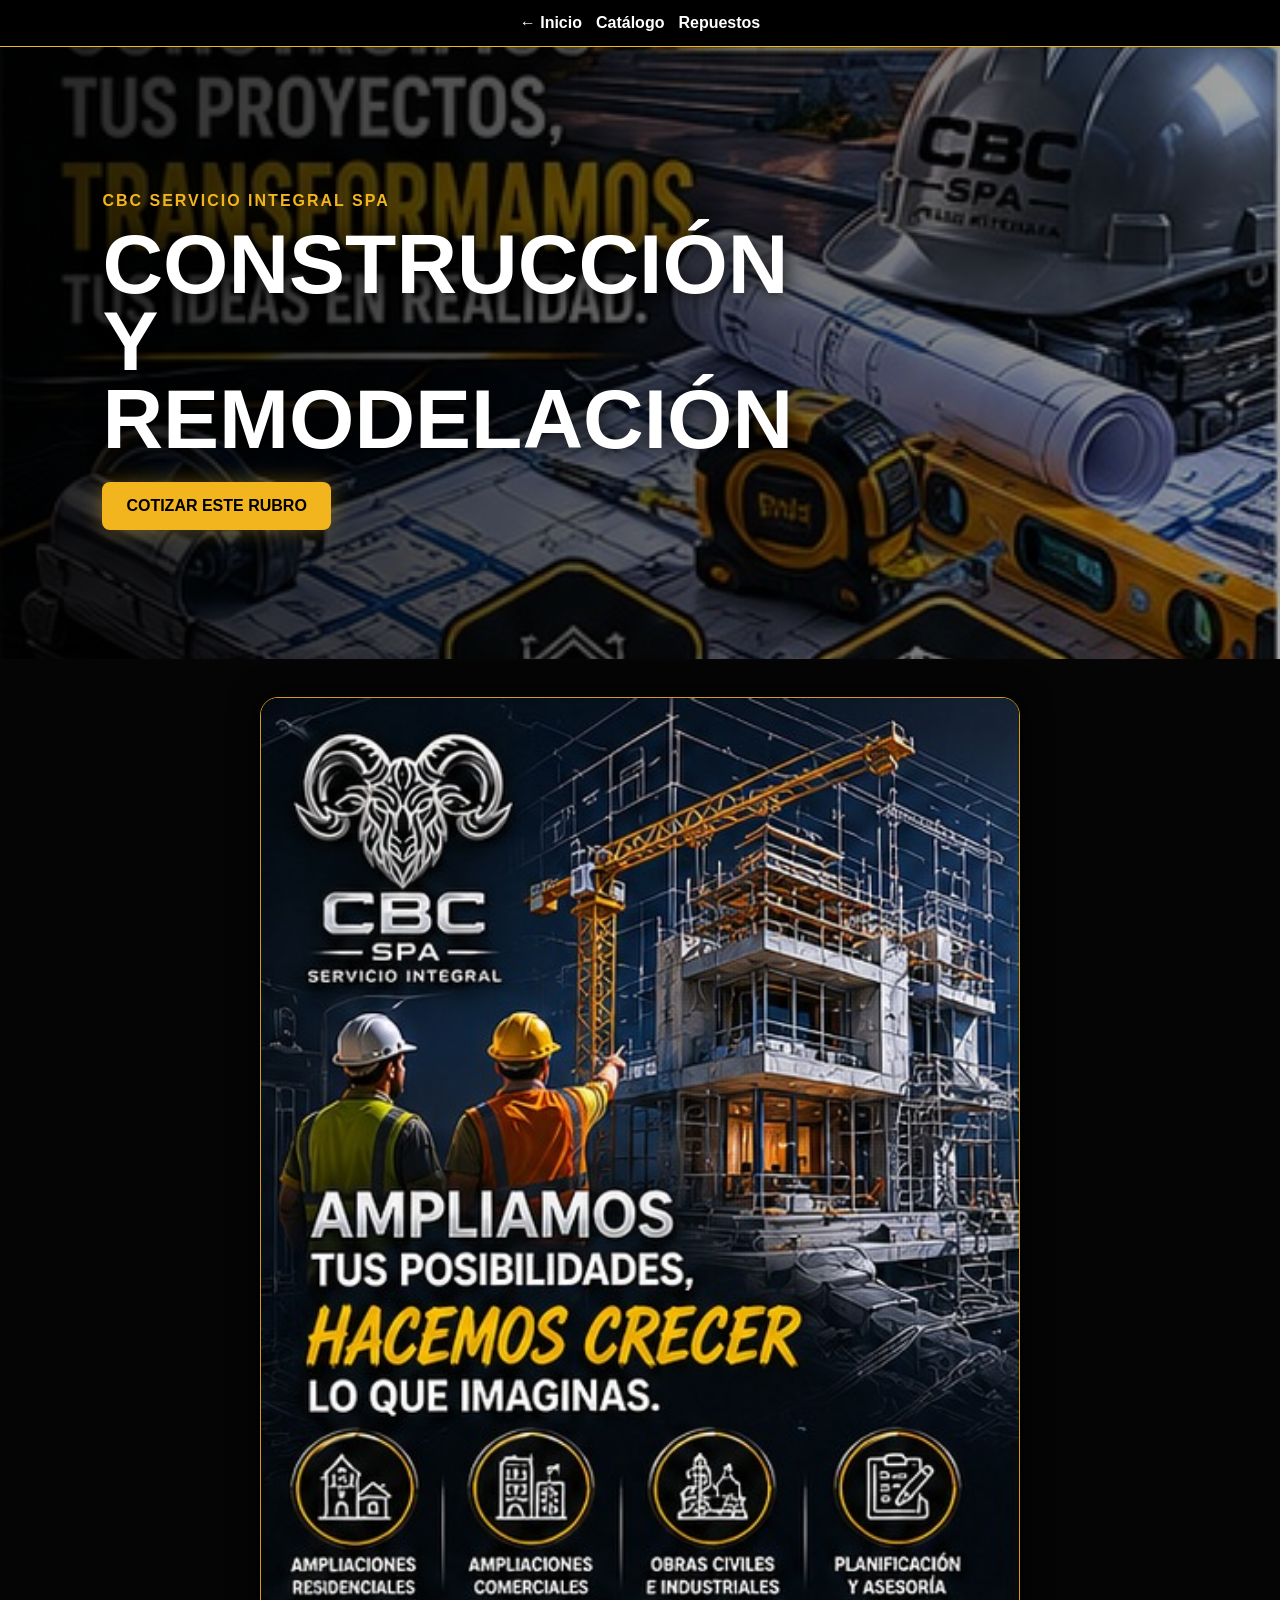
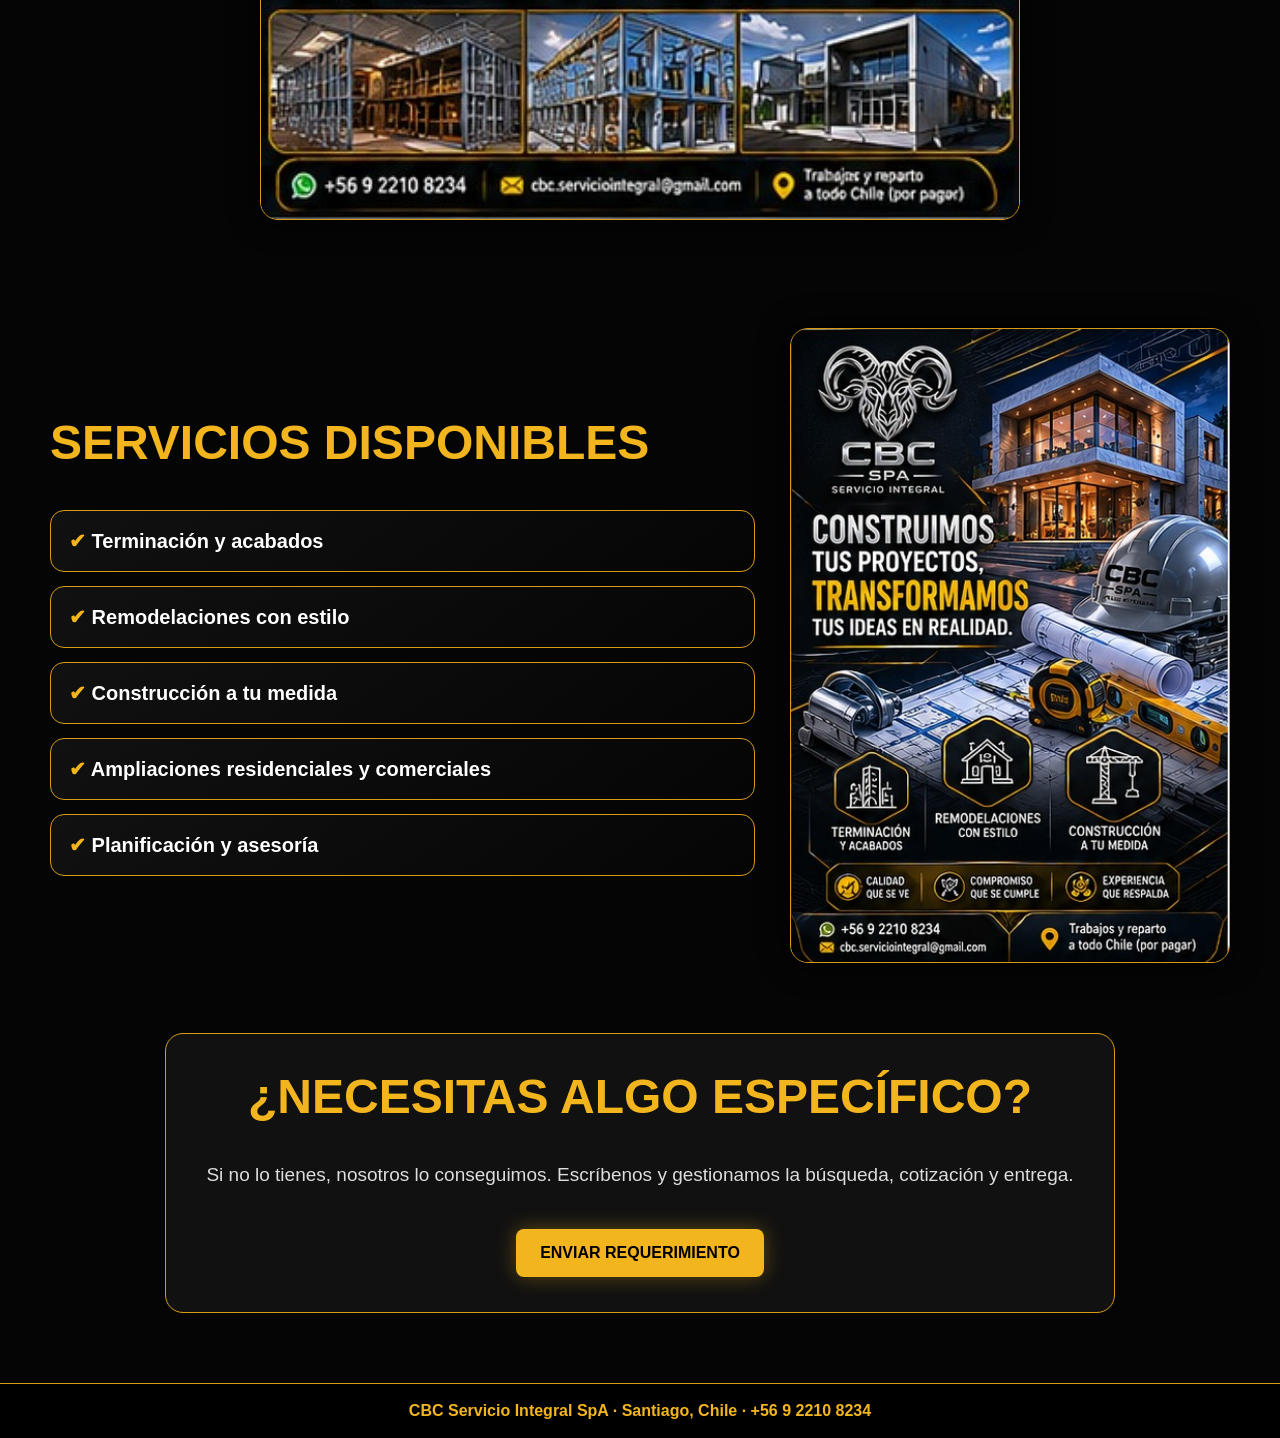
<file: pages/construccion.html>
<!DOCTYPE html><html lang="es"><head><meta charset="UTF-8"><meta name="viewport" content="width=device-width, initial-scale=1.0"><title>Construcción y remodelación | CBC</title><link rel="stylesheet" href="../css/construccion.css"></head><body><nav><a href="../index.html">← Inicio</a><a href="catalogo.html">Catálogo</a><a href="repuestos.html">Repuestos</a></nav><header class="hero"><div class="box"><p>CBC Servicio Integral SpA</p><h1>Construcción y remodelación</h1><a href="mailto:cbc.serviciointegral@gmail.com">Cotizar este rubro</a></div></header><section class="poster-clean"><img src="../img/construccion-ampliaciones.jpeg" alt="Imagen completa CBC"></section><main><section class="content"><div class="text"><h2>Servicios disponibles</h2><div class="list"><div>Terminación y acabados</div><div>Remodelaciones con estilo</div><div>Construcción a tu medida</div><div>Ampliaciones residenciales y comerciales</div><div>Planificación y asesoría</div></div></div><div class="photo"><img src="../img/remodelacion.jpeg" alt="Construcción y remodelación"></div></section><section class="cta"><h2>¿Necesitas algo específico?</h2><p>Si no lo tienes, nosotros lo conseguimos. Escríbenos y gestionamos la búsqueda, cotización y entrega.</p><a href="mailto:cbc.serviciointegral@gmail.com">Enviar requerimiento</a></section></main><footer>CBC Servicio Integral SpA · Santiago, Chile · +56 9 2210 8234</footer><script src="../js/main.js"></script></body></html>
</file>
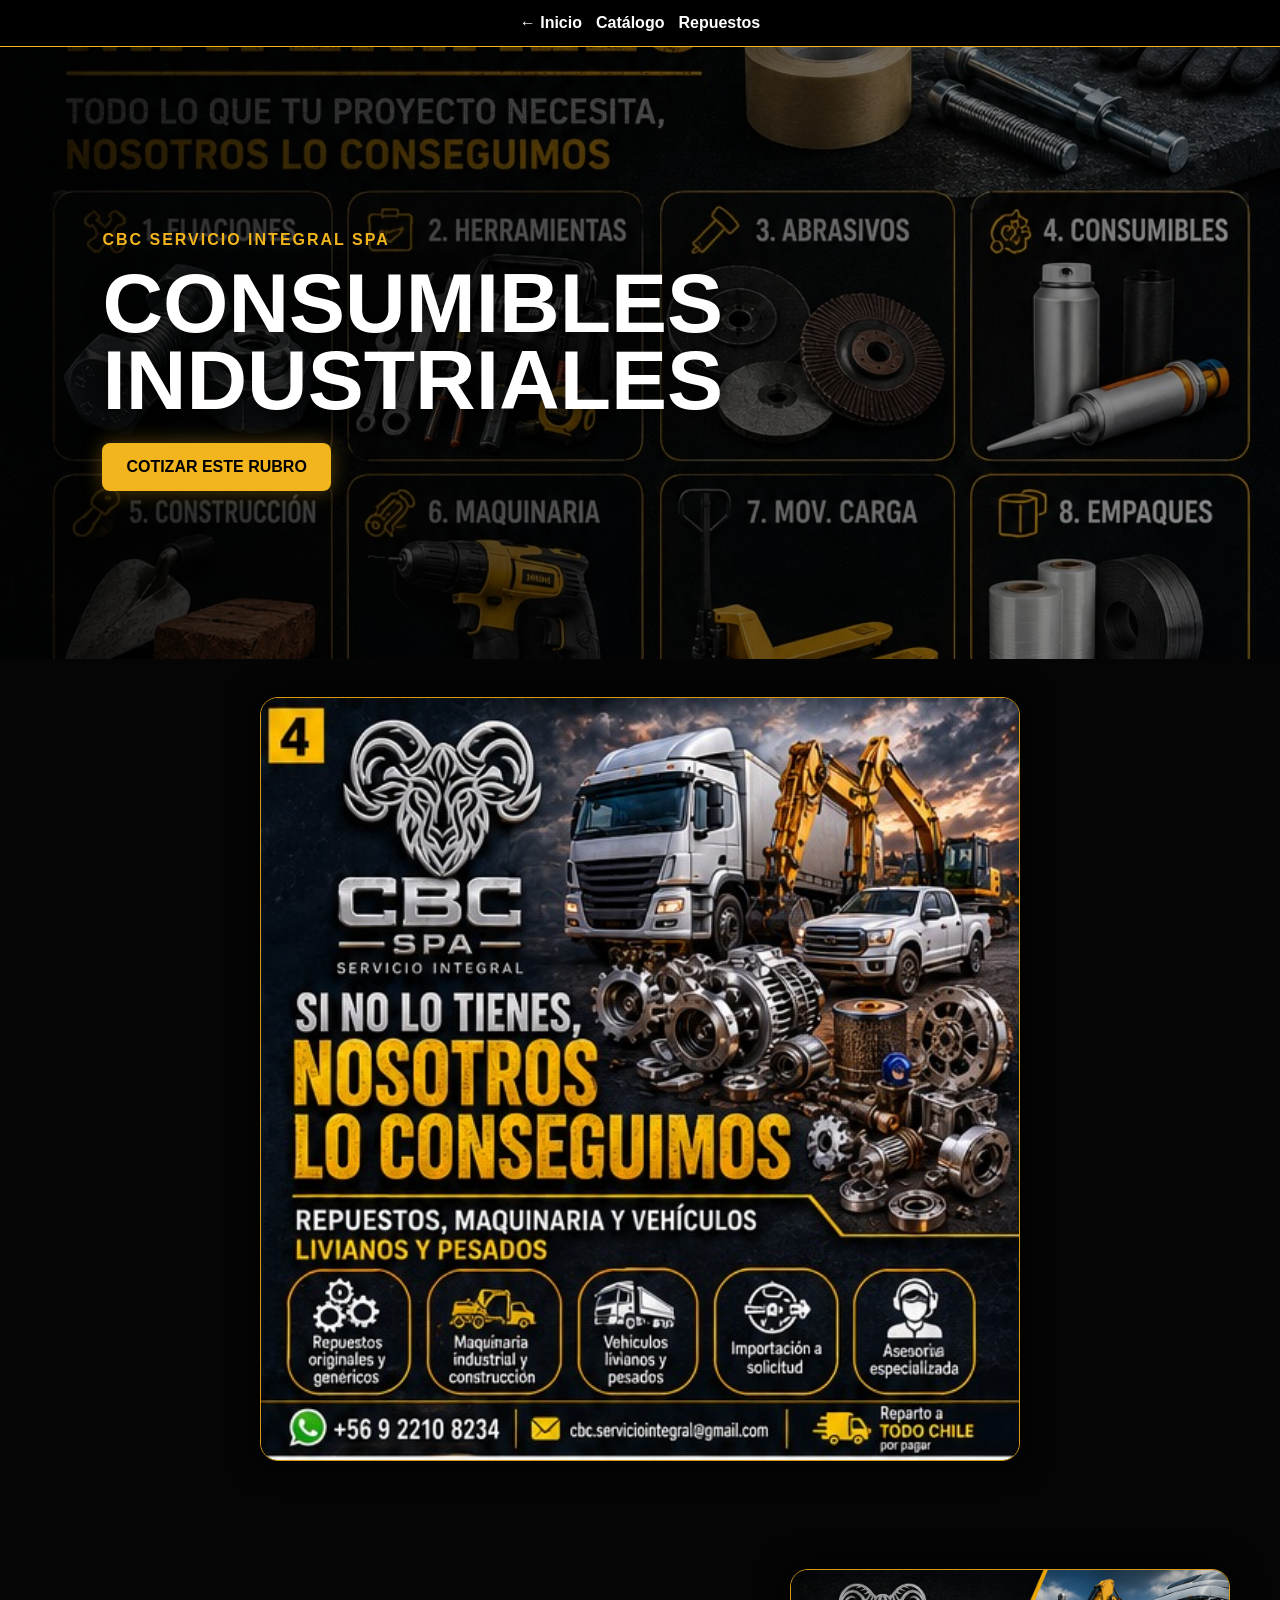
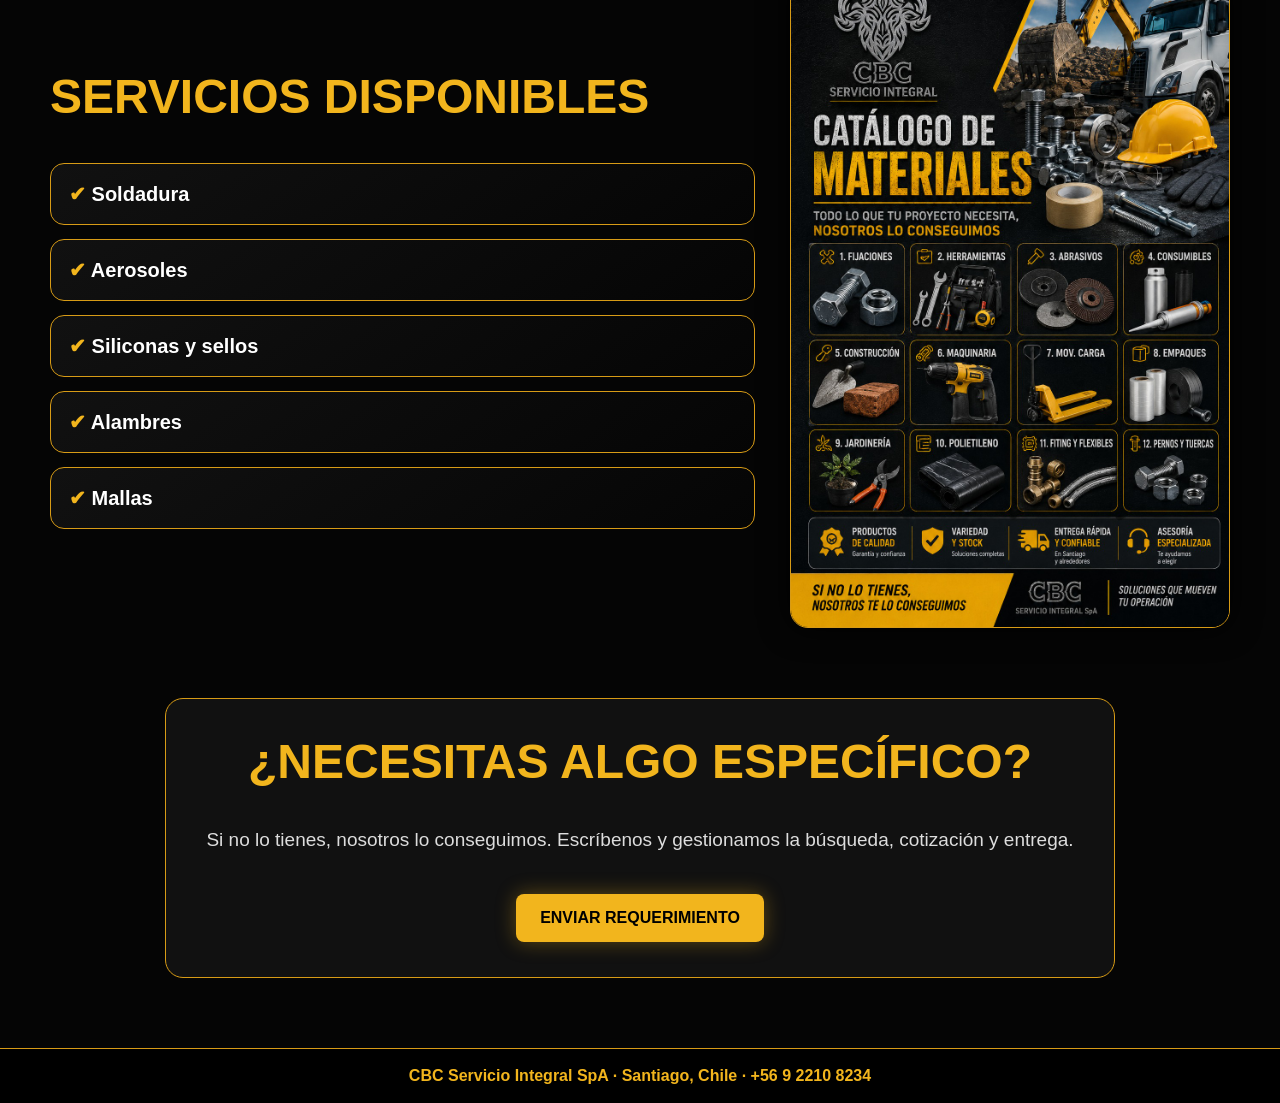
<file: pages/consumibles.html>
<!DOCTYPE html><html lang="es"><head><meta charset="UTF-8"><meta name="viewport" content="width=device-width, initial-scale=1.0"><title>Consumibles industriales | CBC</title><link rel="stylesheet" href="../css/consumibles.css"></head><body><nav><a href="../index.html">← Inicio</a><a href="catalogo.html">Catálogo</a><a href="repuestos.html">Repuestos</a></nav><header class="hero"><div class="box"><p>CBC Servicio Integral SpA</p><h1>Consumibles industriales</h1><a href="mailto:cbc.serviciointegral@gmail.com">Cotizar este rubro</a></div></header><section class="poster-clean"><img src="../img/indice-general.jpeg" alt="Imagen completa CBC"></section><main><section class="content"><div class="text"><h2>Servicios disponibles</h2><div class="list"><div>Soldadura</div><div>Aerosoles</div><div>Siliconas y sellos</div><div>Alambres</div><div>Mallas</div></div></div><div class="photo"><img src="../img/catalogo-materiales.jpeg" alt="Consumibles industriales"></div></section><section class="cta"><h2>¿Necesitas algo específico?</h2><p>Si no lo tienes, nosotros lo conseguimos. Escríbenos y gestionamos la búsqueda, cotización y entrega.</p><a href="mailto:cbc.serviciointegral@gmail.com">Enviar requerimiento</a></section></main><footer>CBC Servicio Integral SpA · Santiago, Chile · +56 9 2210 8234</footer><script src="../js/main.js"></script></body></html>
</file>
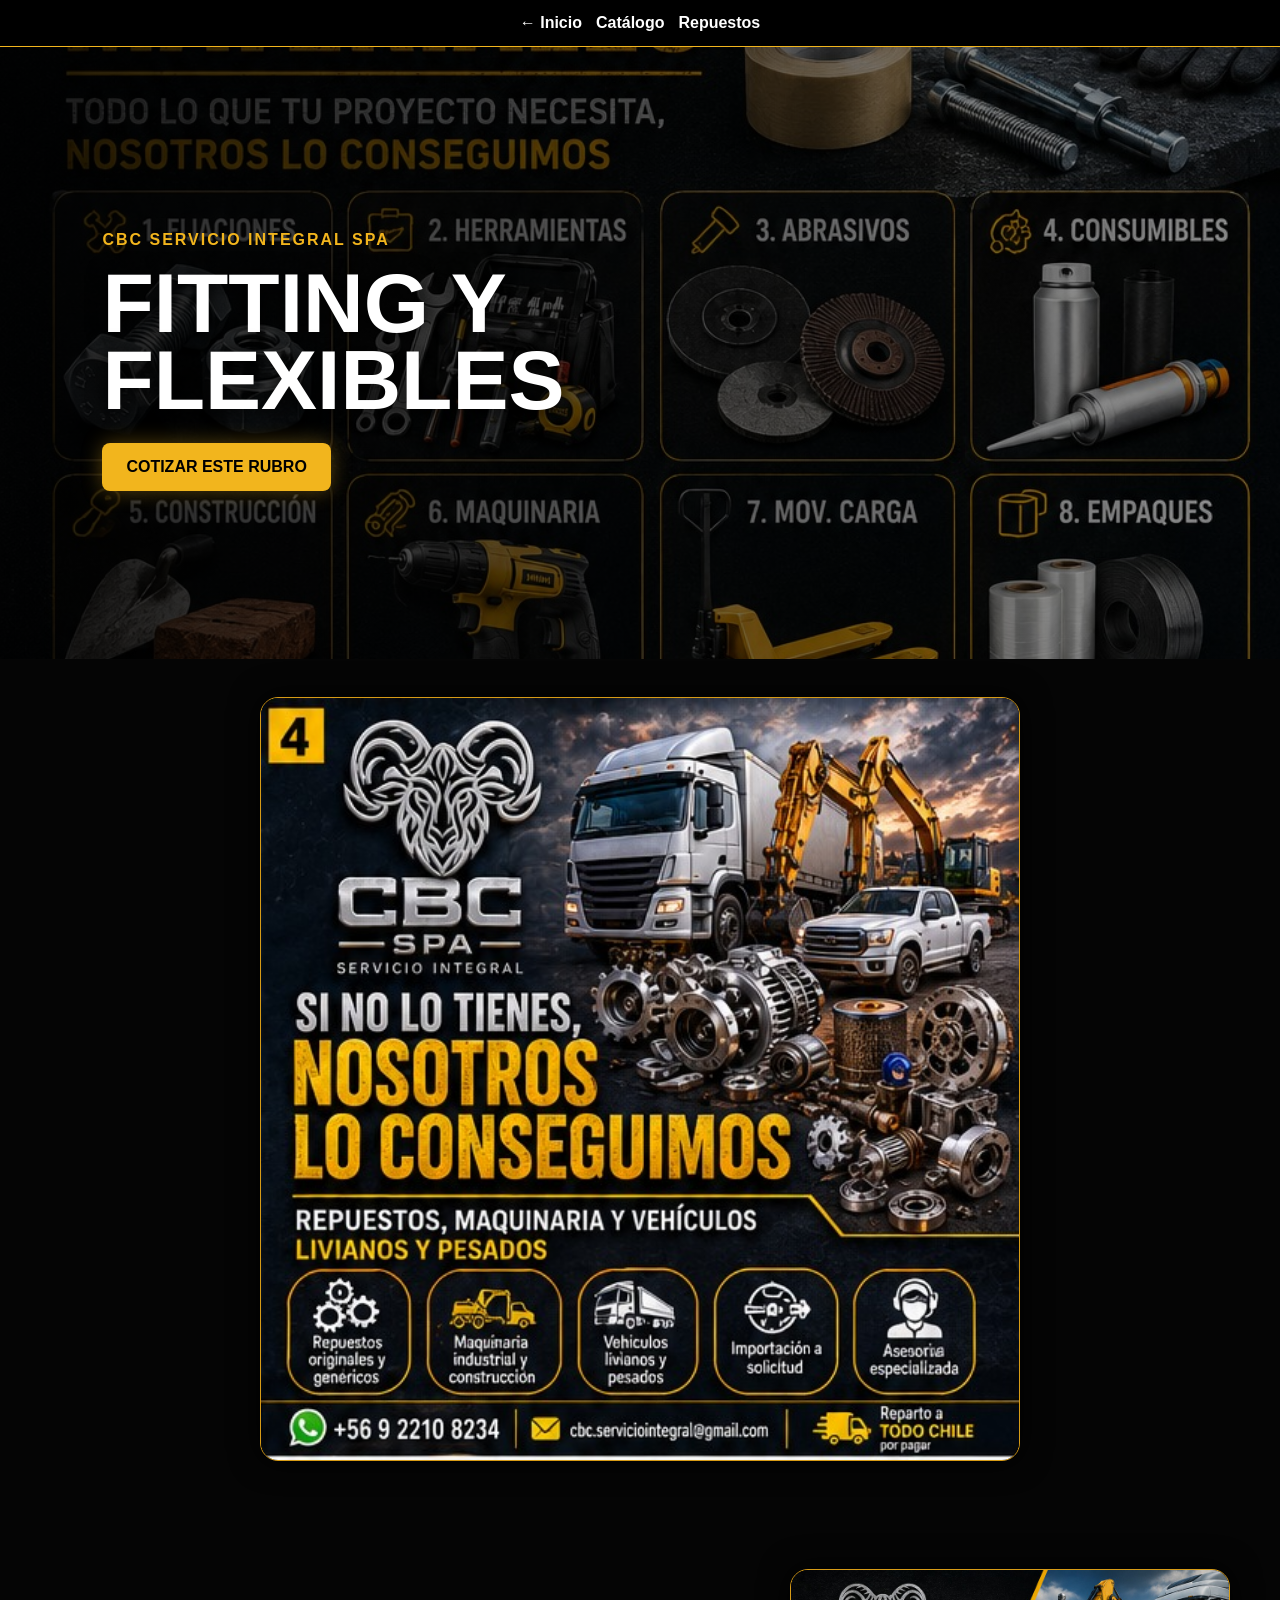
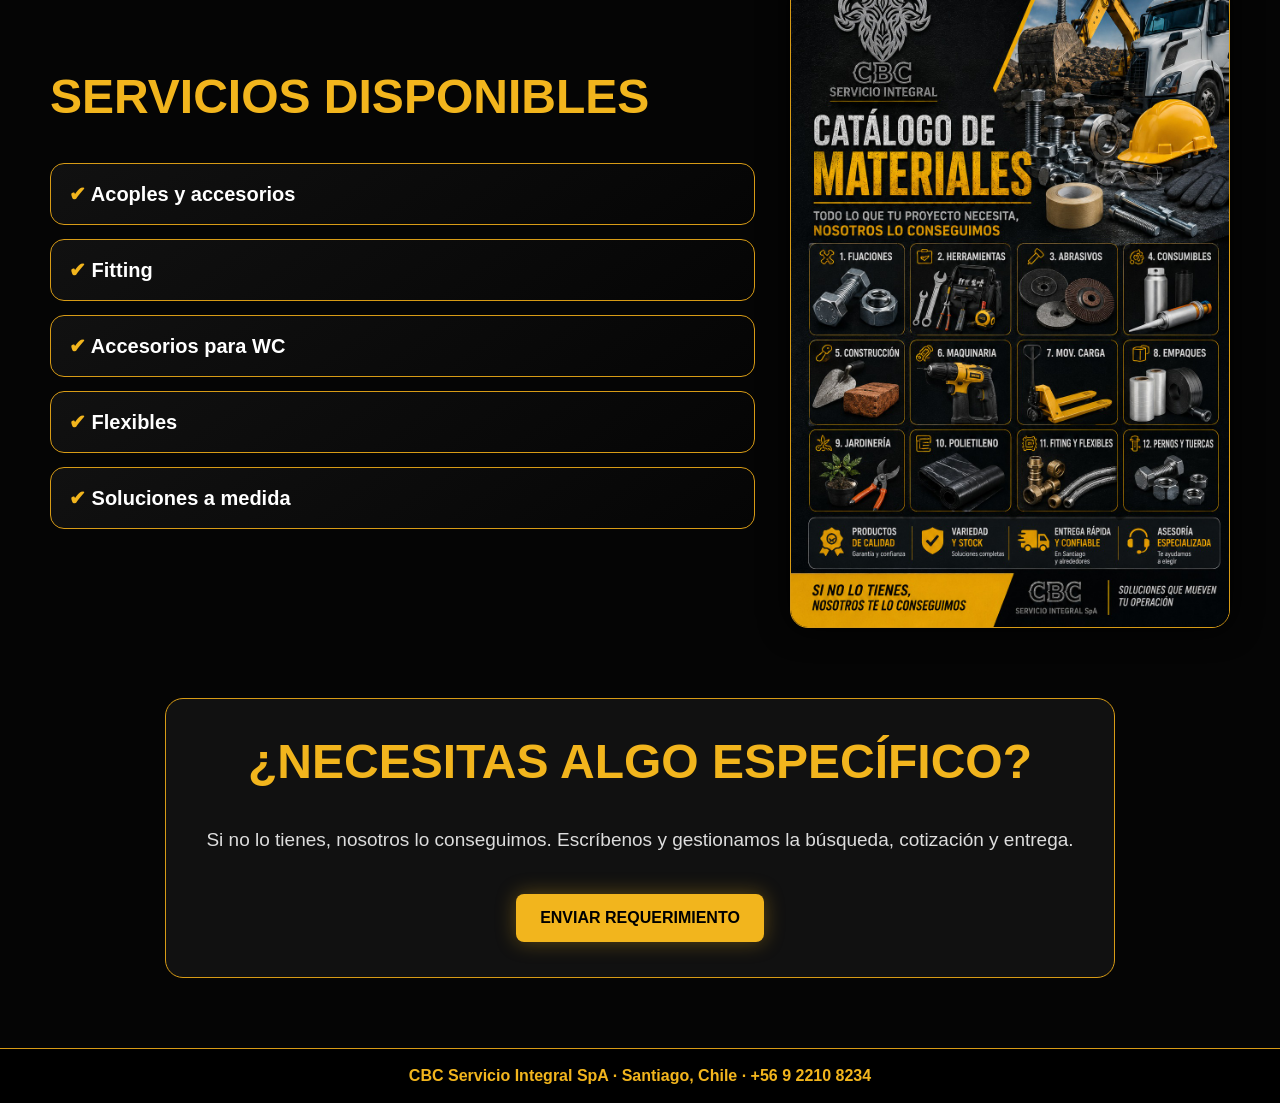
<file: pages/fitting.html>
<!DOCTYPE html><html lang="es"><head><meta charset="UTF-8"><meta name="viewport" content="width=device-width, initial-scale=1.0"><title>Fitting y flexibles | CBC</title><link rel="stylesheet" href="../css/fitting.css"></head><body><nav><a href="../index.html">← Inicio</a><a href="catalogo.html">Catálogo</a><a href="repuestos.html">Repuestos</a></nav><header class="hero"><div class="box"><p>CBC Servicio Integral SpA</p><h1>Fitting y flexibles</h1><a href="mailto:cbc.serviciointegral@gmail.com">Cotizar este rubro</a></div></header><section class="poster-clean"><img src="../img/indice-general.jpeg" alt="Imagen completa CBC"></section><main><section class="content"><div class="text"><h2>Servicios disponibles</h2><div class="list"><div>Acoples y accesorios</div><div>Fitting</div><div>Accesorios para WC</div><div>Flexibles</div><div>Soluciones a medida</div></div></div><div class="photo"><img src="../img/catalogo-materiales.jpeg" alt="Fitting y flexibles"></div></section><section class="cta"><h2>¿Necesitas algo específico?</h2><p>Si no lo tienes, nosotros lo conseguimos. Escríbenos y gestionamos la búsqueda, cotización y entrega.</p><a href="mailto:cbc.serviciointegral@gmail.com">Enviar requerimiento</a></section></main><footer>CBC Servicio Integral SpA · Santiago, Chile · +56 9 2210 8234</footer><script src="../js/main.js"></script></body></html>
</file>
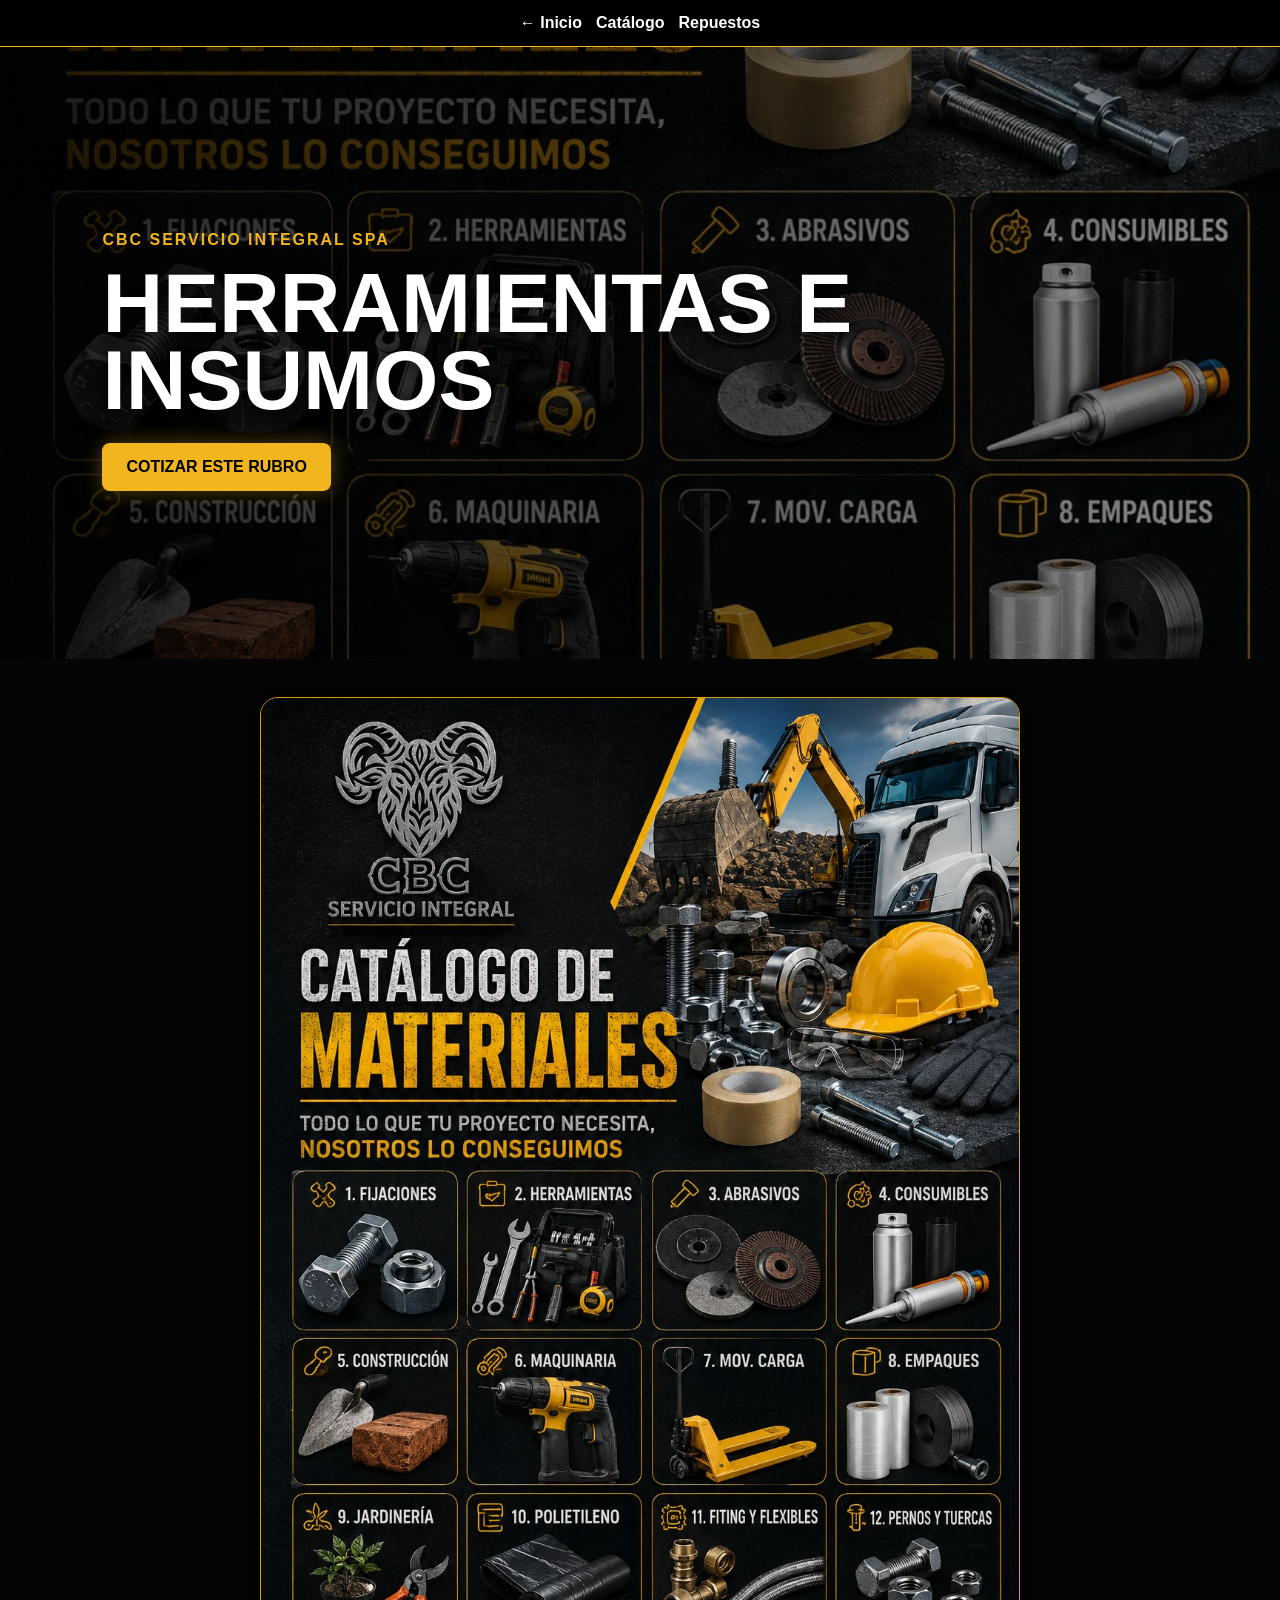
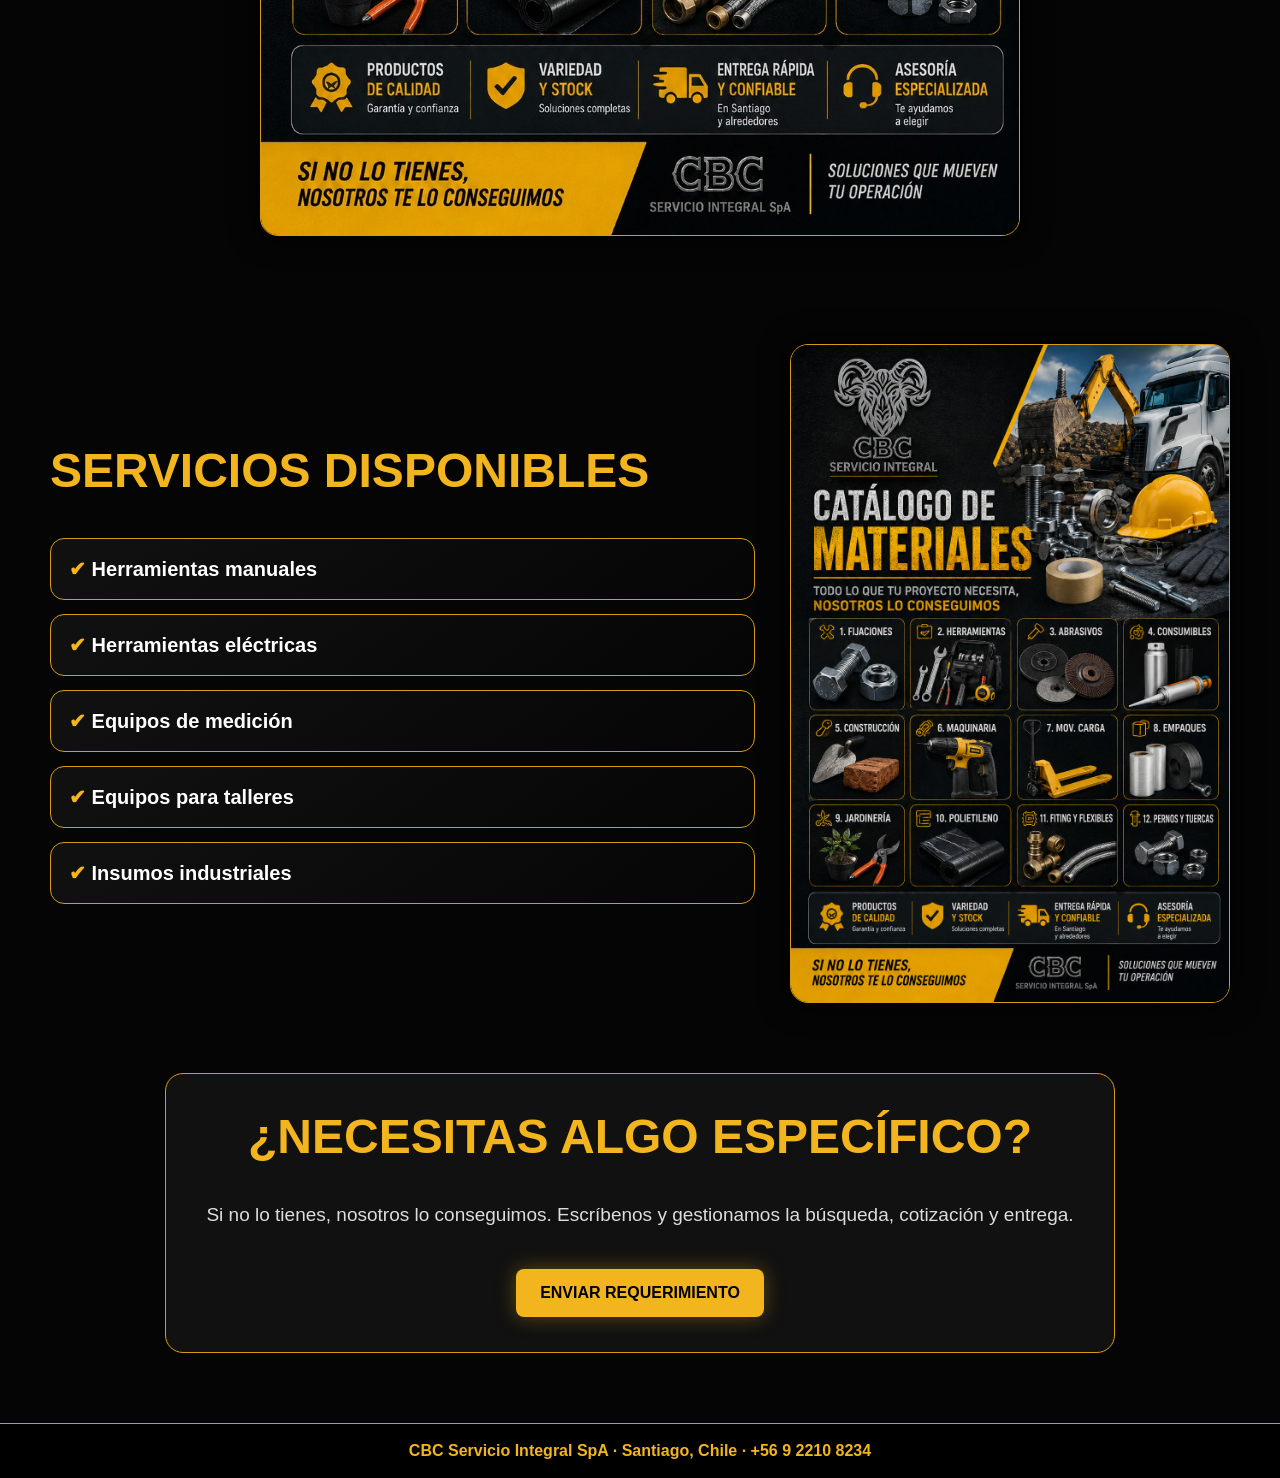
<file: pages/herramientas.html>
<!DOCTYPE html><html lang="es"><head><meta charset="UTF-8"><meta name="viewport" content="width=device-width, initial-scale=1.0"><title>Herramientas e insumos | CBC</title><link rel="stylesheet" href="../css/herramientas.css"></head><body><nav><a href="../index.html">← Inicio</a><a href="catalogo.html">Catálogo</a><a href="repuestos.html">Repuestos</a></nav><header class="hero"><div class="box"><p>CBC Servicio Integral SpA</p><h1>Herramientas e insumos</h1><a href="mailto:cbc.serviciointegral@gmail.com">Cotizar este rubro</a></div></header><section class="poster-clean"><img src="../img/catalogo-materiales.jpeg" alt="Imagen completa CBC"></section><main><section class="content"><div class="text"><h2>Servicios disponibles</h2><div class="list"><div>Herramientas manuales</div><div>Herramientas eléctricas</div><div>Equipos de medición</div><div>Equipos para talleres</div><div>Insumos industriales</div></div></div><div class="photo"><img src="../img/catalogo-materiales.jpeg" alt="Herramientas e insumos"></div></section><section class="cta"><h2>¿Necesitas algo específico?</h2><p>Si no lo tienes, nosotros lo conseguimos. Escríbenos y gestionamos la búsqueda, cotización y entrega.</p><a href="mailto:cbc.serviciointegral@gmail.com">Enviar requerimiento</a></section></main><footer>CBC Servicio Integral SpA · Santiago, Chile · +56 9 2210 8234</footer><script src="../js/main.js"></script></body></html>
</file>
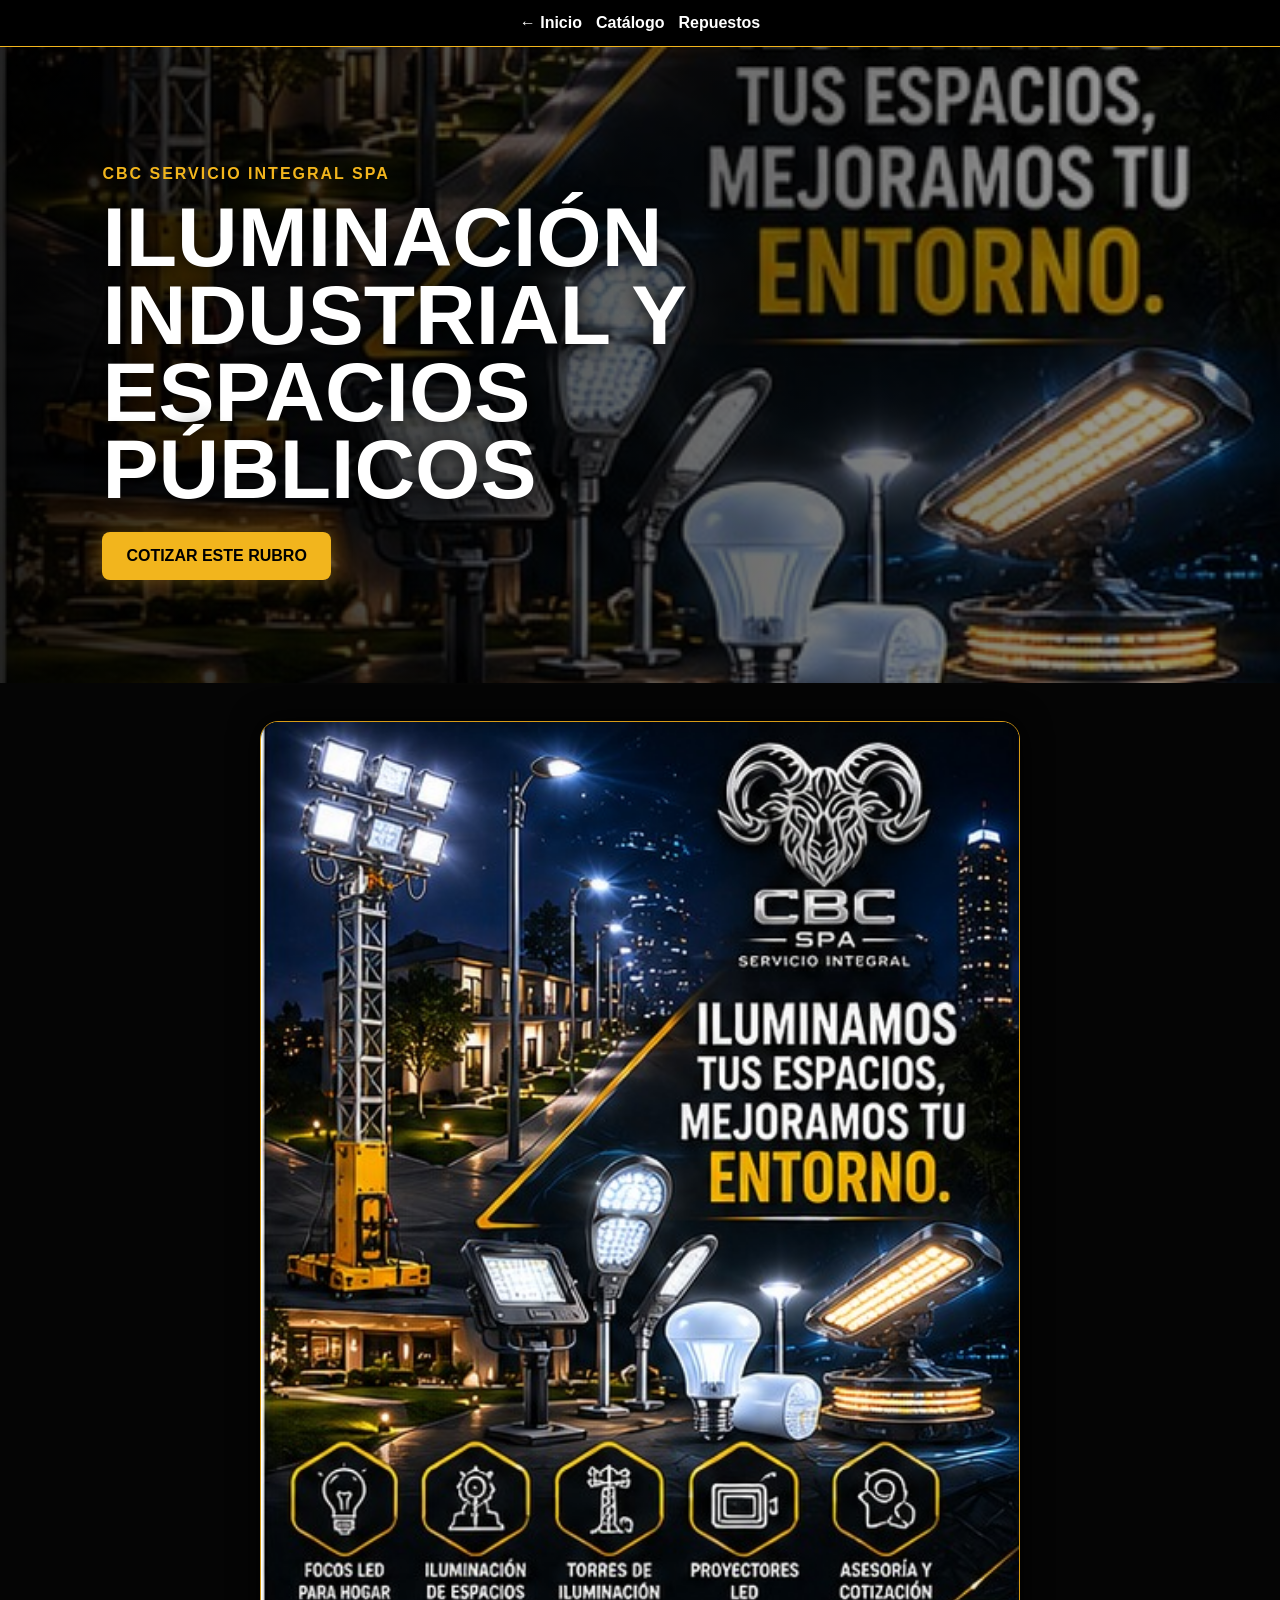
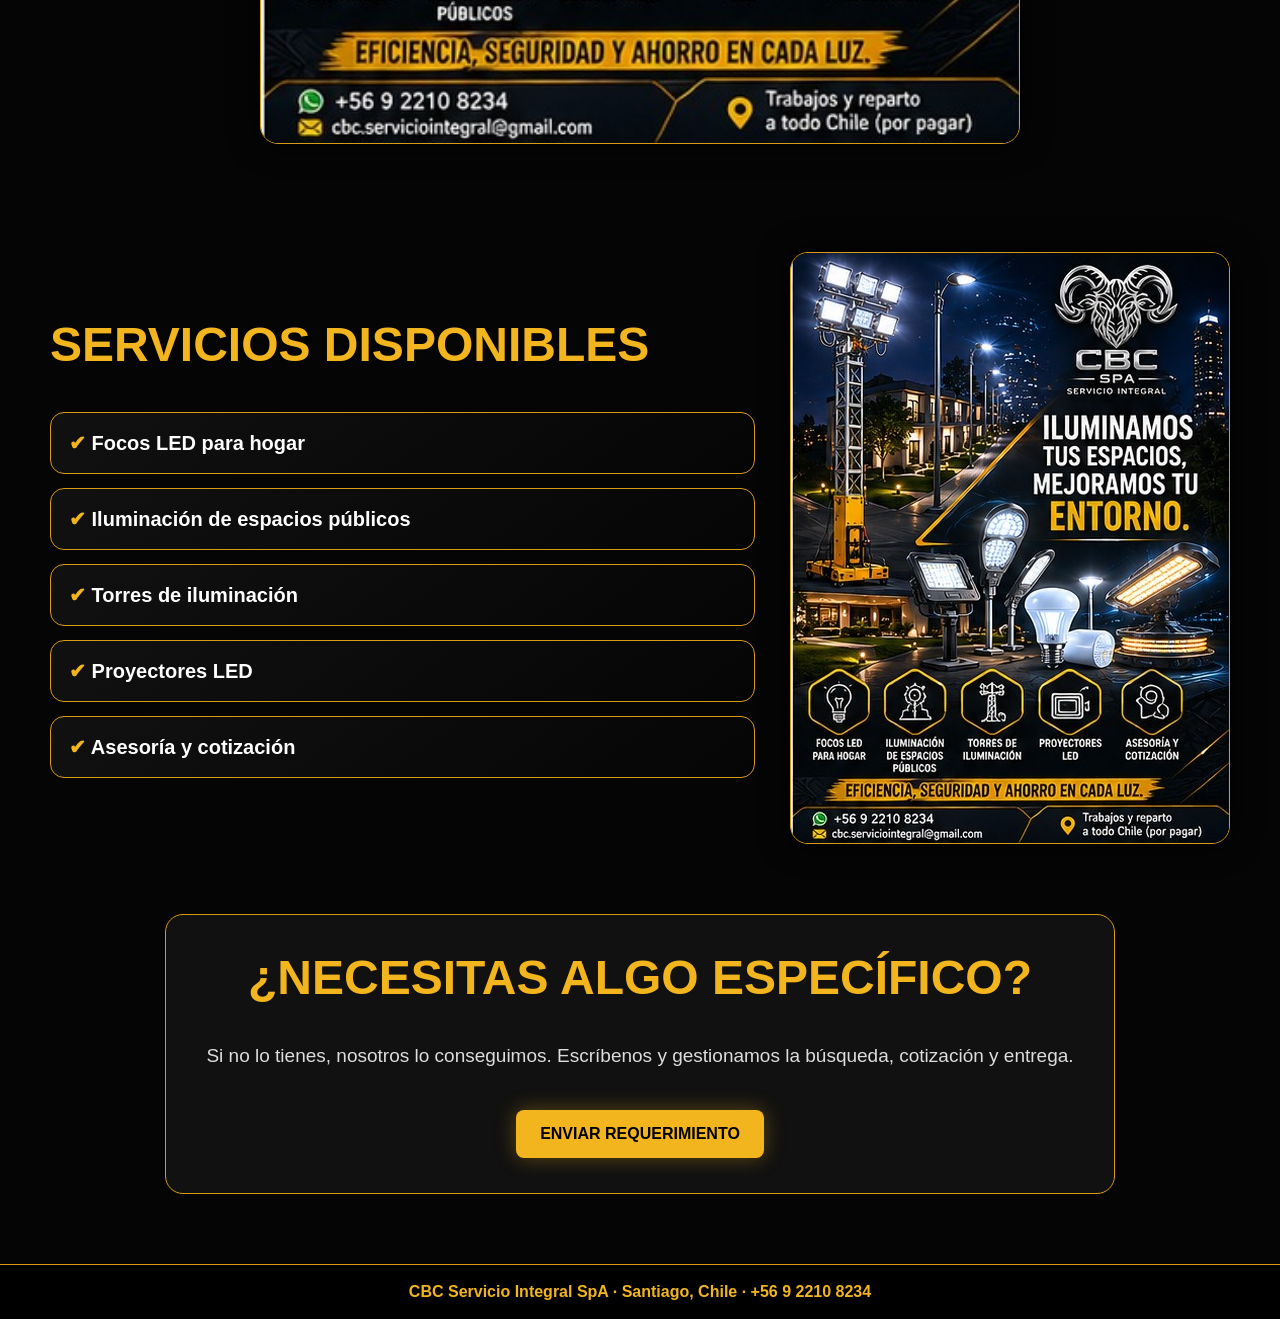
<file: pages/iluminacion.html>
<!DOCTYPE html><html lang="es"><head><meta charset="UTF-8"><meta name="viewport" content="width=device-width, initial-scale=1.0"><title>Iluminación industrial y espacios públicos | CBC</title><link rel="stylesheet" href="../css/iluminacion.css"></head><body><nav><a href="../index.html">← Inicio</a><a href="catalogo.html">Catálogo</a><a href="repuestos.html">Repuestos</a></nav><header class="hero"><div class="box"><p>CBC Servicio Integral SpA</p><h1>Iluminación industrial y espacios públicos</h1><a href="mailto:cbc.serviciointegral@gmail.com">Cotizar este rubro</a></div></header><section class="poster-clean"><img src="../img/iluminacion.jpeg" alt="Imagen completa CBC"></section><main><section class="content"><div class="text"><h2>Servicios disponibles</h2><div class="list"><div>Focos LED para hogar</div><div>Iluminación de espacios públicos</div><div>Torres de iluminación</div><div>Proyectores LED</div><div>Asesoría y cotización</div></div></div><div class="photo"><img src="../img/iluminacion.jpeg" alt="Iluminación industrial y espacios públicos"></div></section><section class="cta"><h2>¿Necesitas algo específico?</h2><p>Si no lo tienes, nosotros lo conseguimos. Escríbenos y gestionamos la búsqueda, cotización y entrega.</p><a href="mailto:cbc.serviciointegral@gmail.com">Enviar requerimiento</a></section></main><footer>CBC Servicio Integral SpA · Santiago, Chile · +56 9 2210 8234</footer><script src="../js/main.js"></script></body></html>
</file>
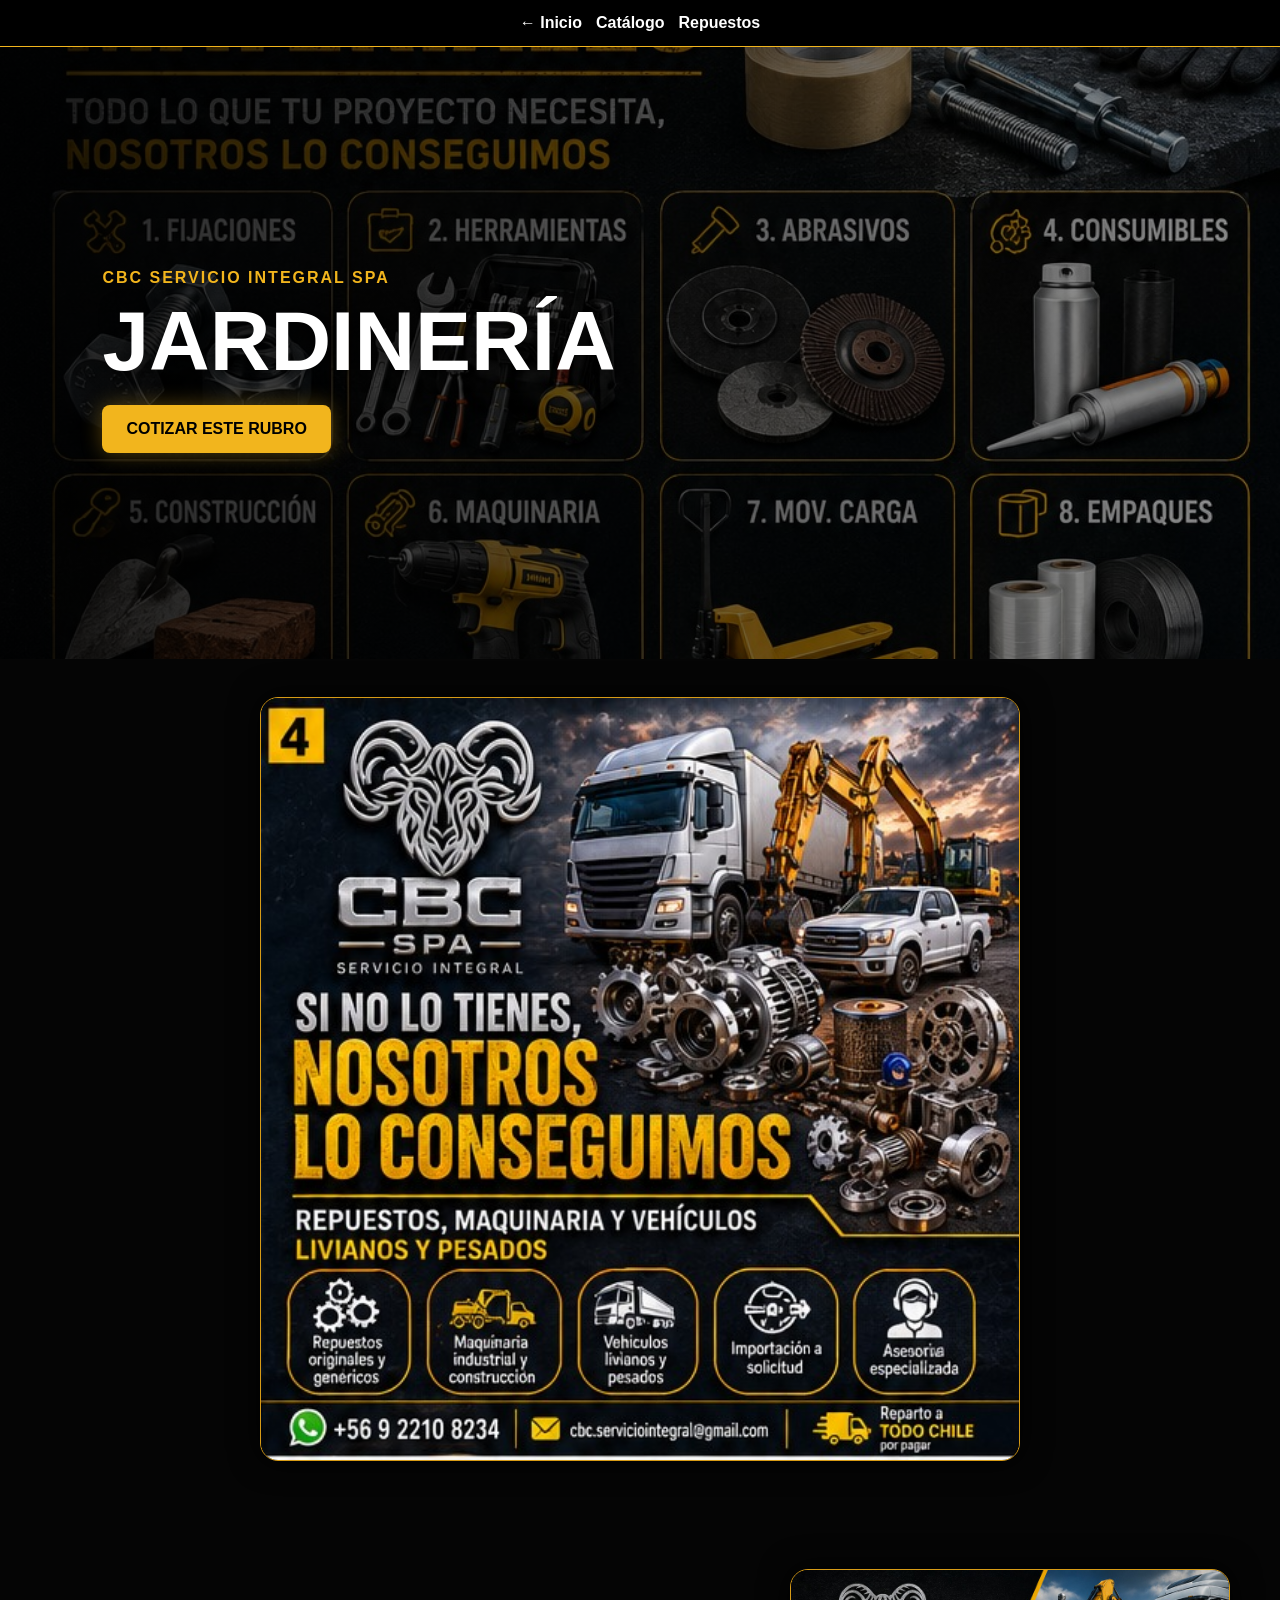
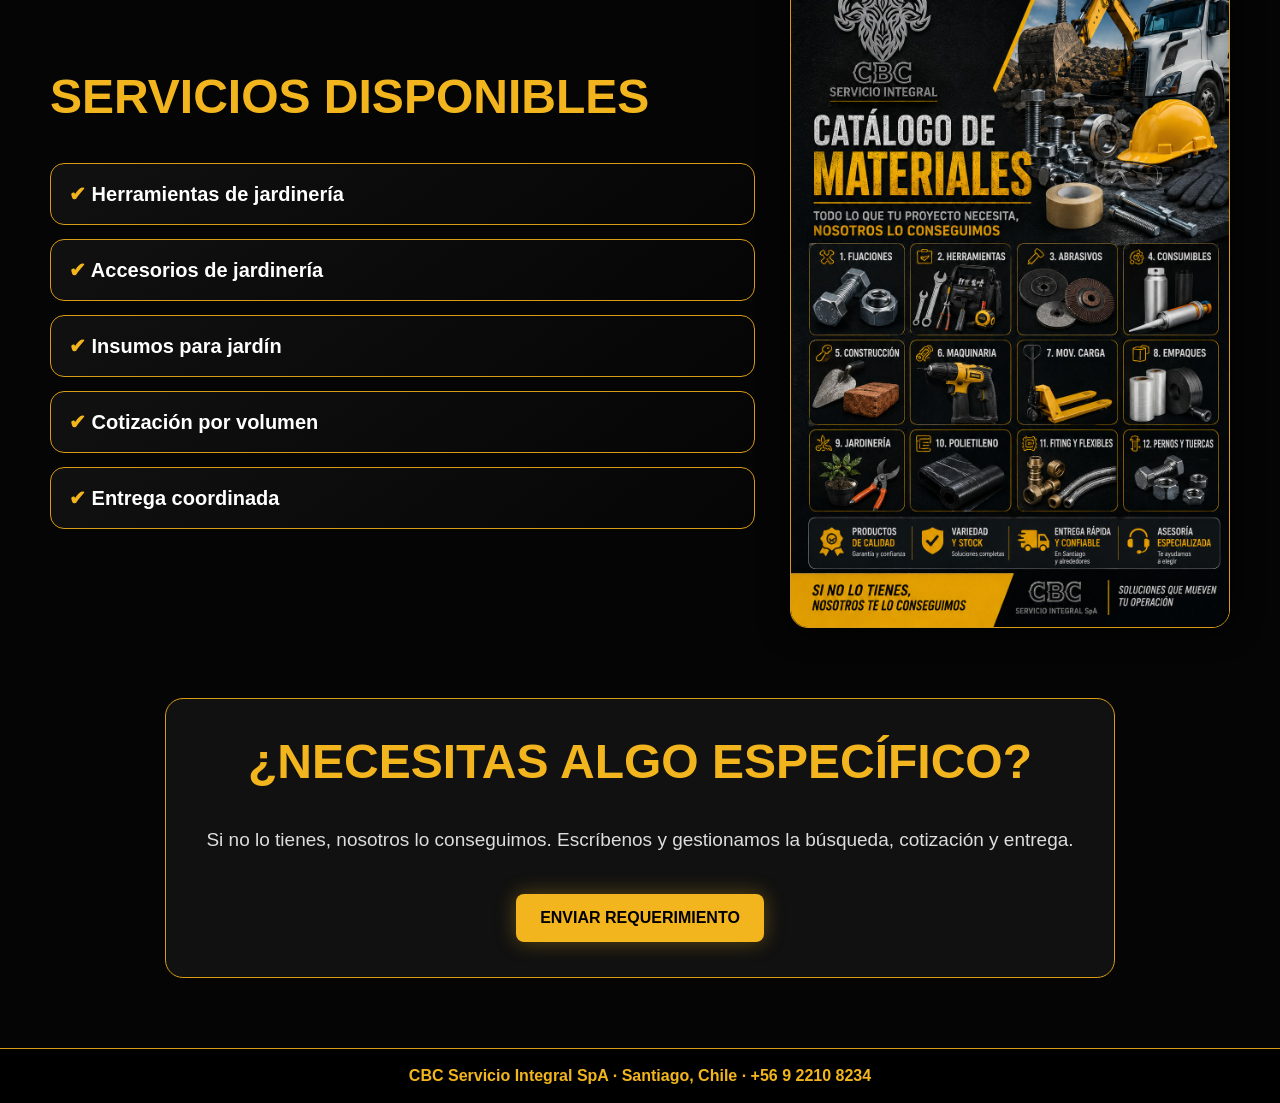
<file: pages/jardineria.html>
<!DOCTYPE html><html lang="es"><head><meta charset="UTF-8"><meta name="viewport" content="width=device-width, initial-scale=1.0"><title>Jardinería | CBC</title><link rel="stylesheet" href="../css/jardineria.css"></head><body><nav><a href="../index.html">← Inicio</a><a href="catalogo.html">Catálogo</a><a href="repuestos.html">Repuestos</a></nav><header class="hero"><div class="box"><p>CBC Servicio Integral SpA</p><h1>Jardinería</h1><a href="mailto:cbc.serviciointegral@gmail.com">Cotizar este rubro</a></div></header><section class="poster-clean"><img src="../img/indice-general.jpeg" alt="Imagen completa CBC"></section><main><section class="content"><div class="text"><h2>Servicios disponibles</h2><div class="list"><div>Herramientas de jardinería</div><div>Accesorios de jardinería</div><div>Insumos para jardín</div><div>Cotización por volumen</div><div>Entrega coordinada</div></div></div><div class="photo"><img src="../img/catalogo-materiales.jpeg" alt="Jardinería"></div></section><section class="cta"><h2>¿Necesitas algo específico?</h2><p>Si no lo tienes, nosotros lo conseguimos. Escríbenos y gestionamos la búsqueda, cotización y entrega.</p><a href="mailto:cbc.serviciointegral@gmail.com">Enviar requerimiento</a></section></main><footer>CBC Servicio Integral SpA · Santiago, Chile · +56 9 2210 8234</footer><script src="../js/main.js"></script></body></html>
</file>
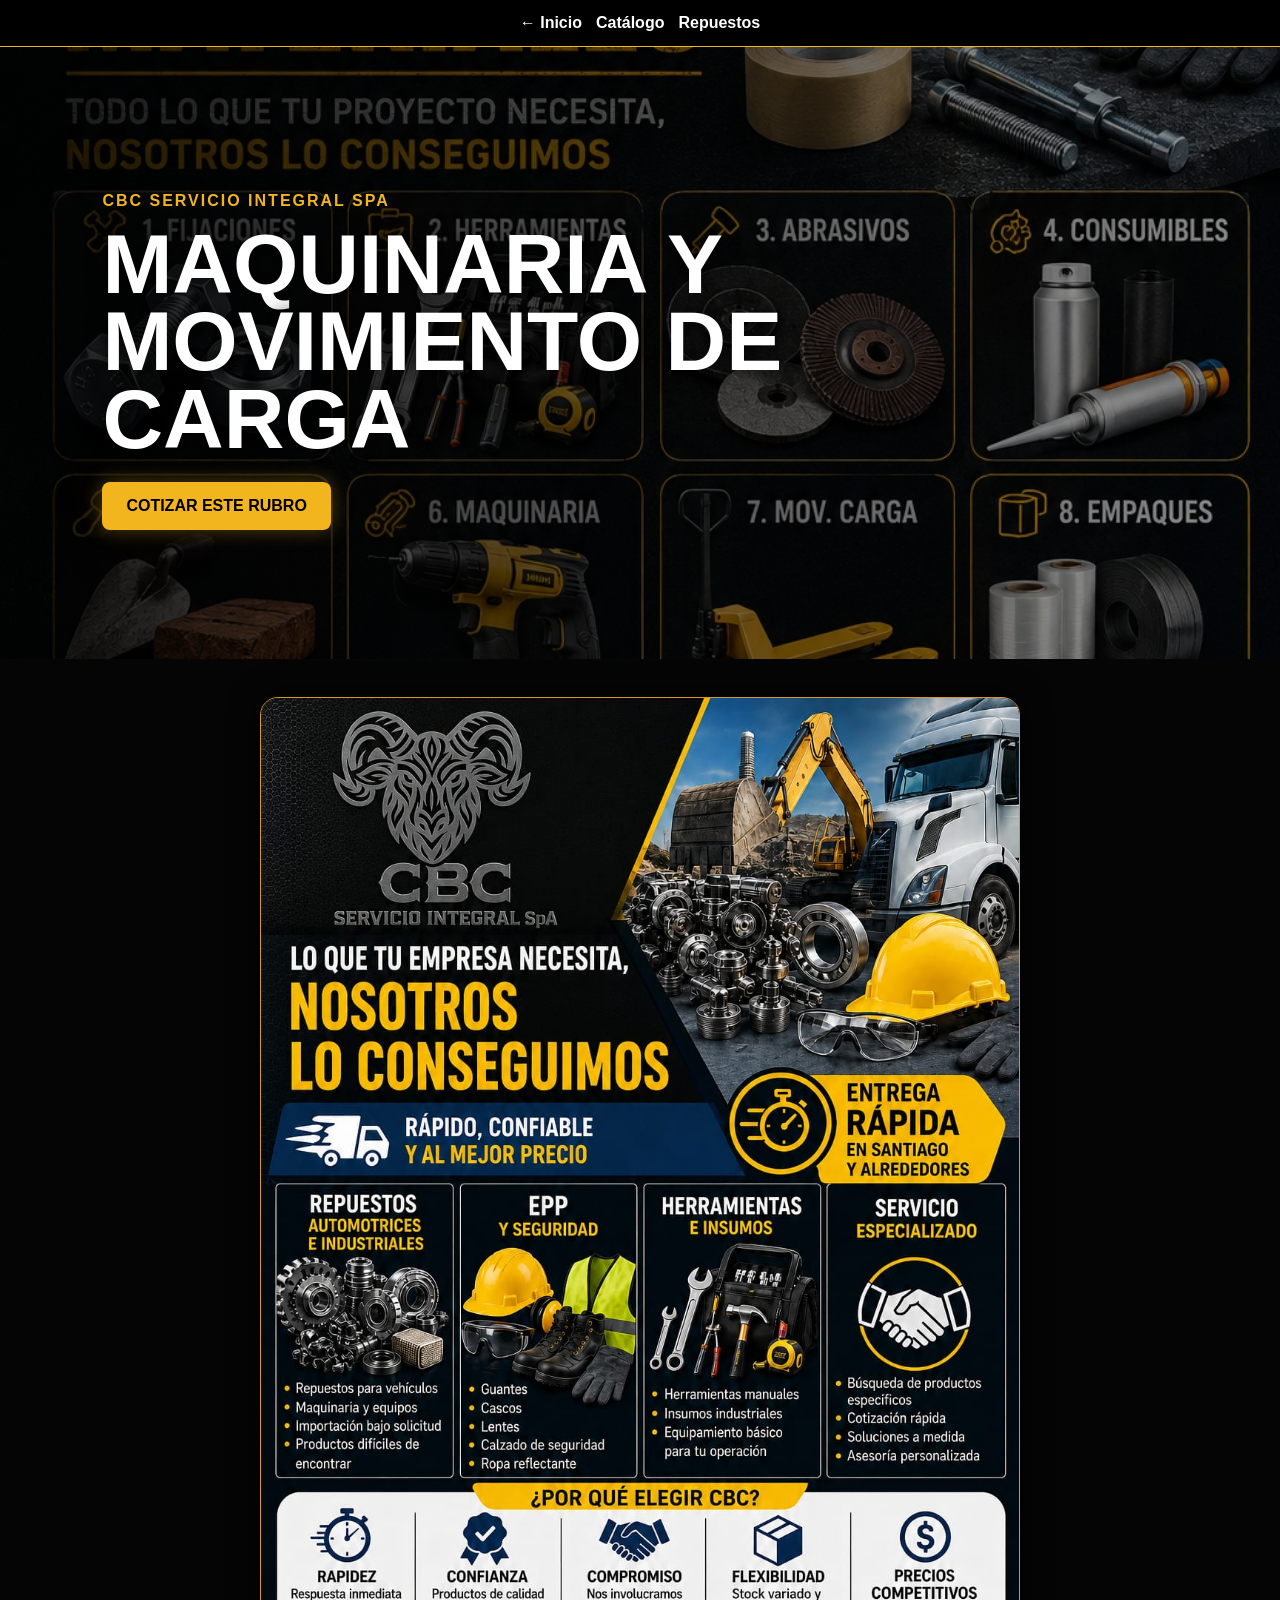
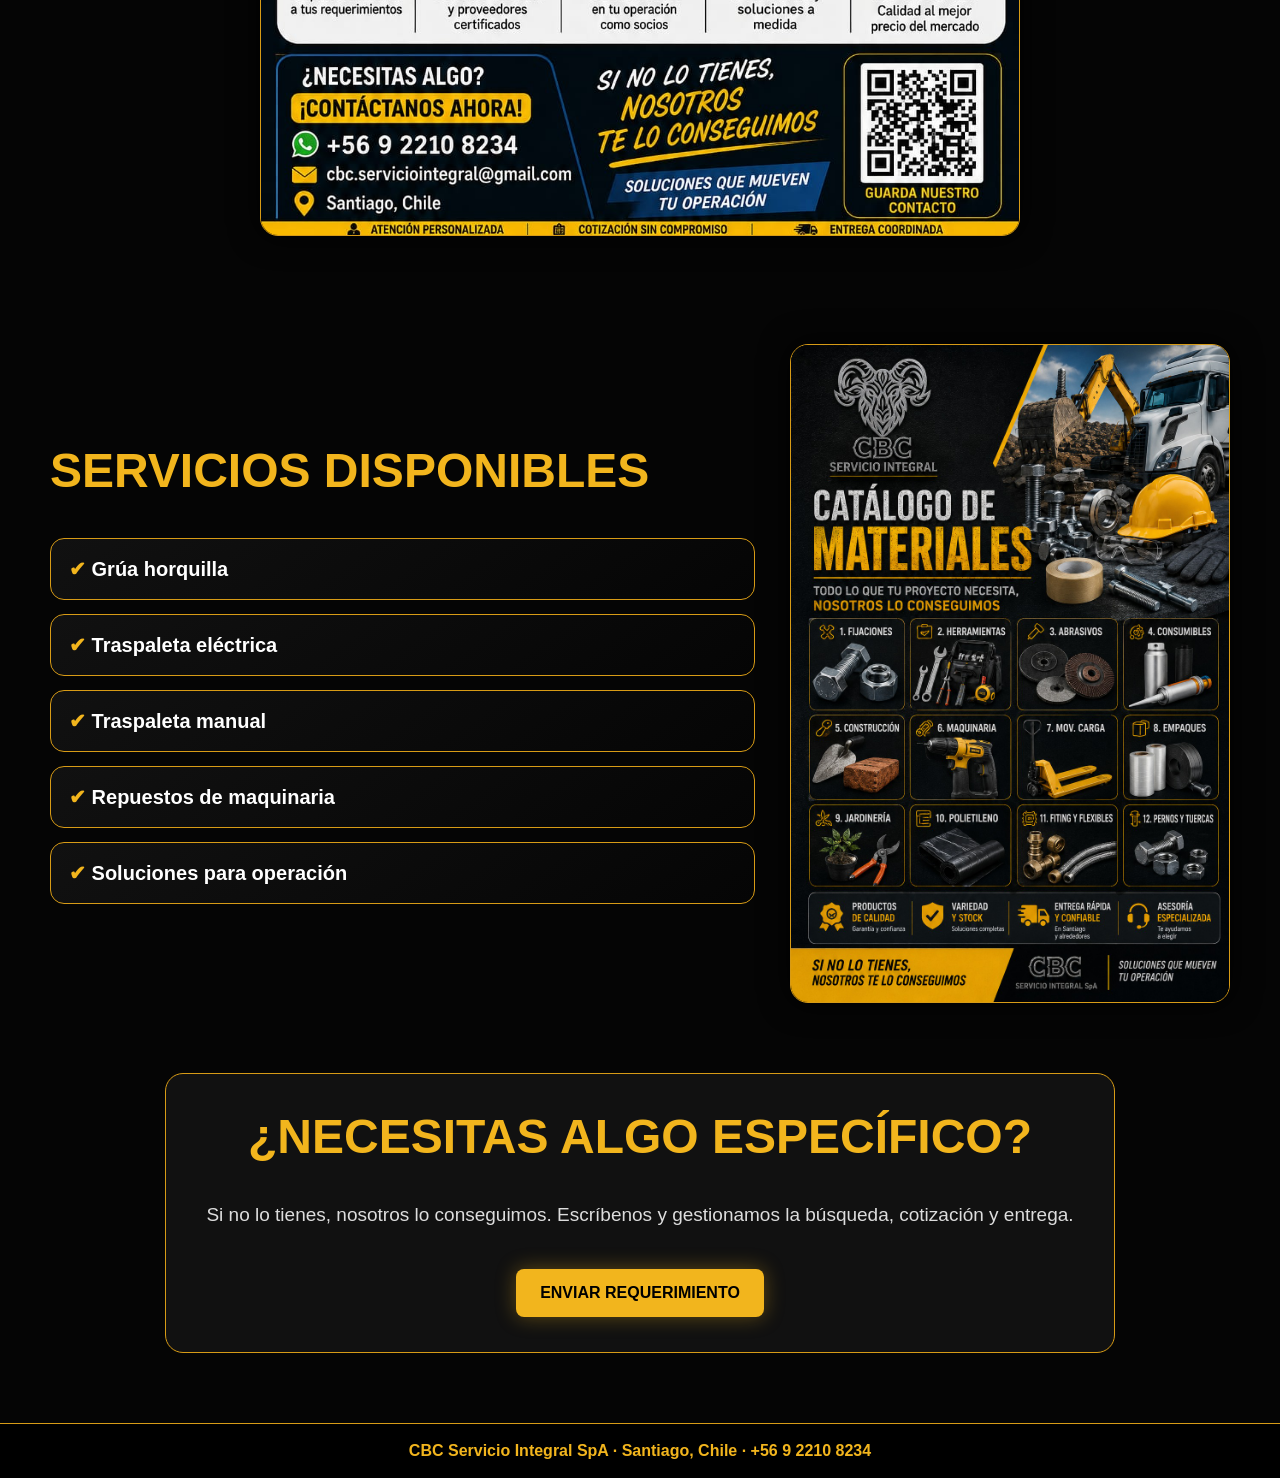
<file: pages/maquinaria.html>
<!DOCTYPE html><html lang="es"><head><meta charset="UTF-8"><meta name="viewport" content="width=device-width, initial-scale=1.0"><title>Maquinaria y movimiento de carga | CBC</title><link rel="stylesheet" href="../css/maquinaria.css"></head><body><nav><a href="../index.html">← Inicio</a><a href="catalogo.html">Catálogo</a><a href="repuestos.html">Repuestos</a></nav><header class="hero"><div class="box"><p>CBC Servicio Integral SpA</p><h1>Maquinaria y movimiento de carga</h1><a href="mailto:cbc.serviciointegral@gmail.com">Cotizar este rubro</a></div></header><section class="poster-clean"><img src="../img/servicios-general-2.jpeg" alt="Imagen completa CBC"></section><main><section class="content"><div class="text"><h2>Servicios disponibles</h2><div class="list"><div>Grúa horquilla</div><div>Traspaleta eléctrica</div><div>Traspaleta manual</div><div>Repuestos de maquinaria</div><div>Soluciones para operación</div></div></div><div class="photo"><img src="../img/catalogo-materiales.jpeg" alt="Maquinaria y movimiento de carga"></div></section><section class="cta"><h2>¿Necesitas algo específico?</h2><p>Si no lo tienes, nosotros lo conseguimos. Escríbenos y gestionamos la búsqueda, cotización y entrega.</p><a href="mailto:cbc.serviciointegral@gmail.com">Enviar requerimiento</a></section></main><footer>CBC Servicio Integral SpA · Santiago, Chile · +56 9 2210 8234</footer><script src="../js/main.js"></script></body></html>
</file>
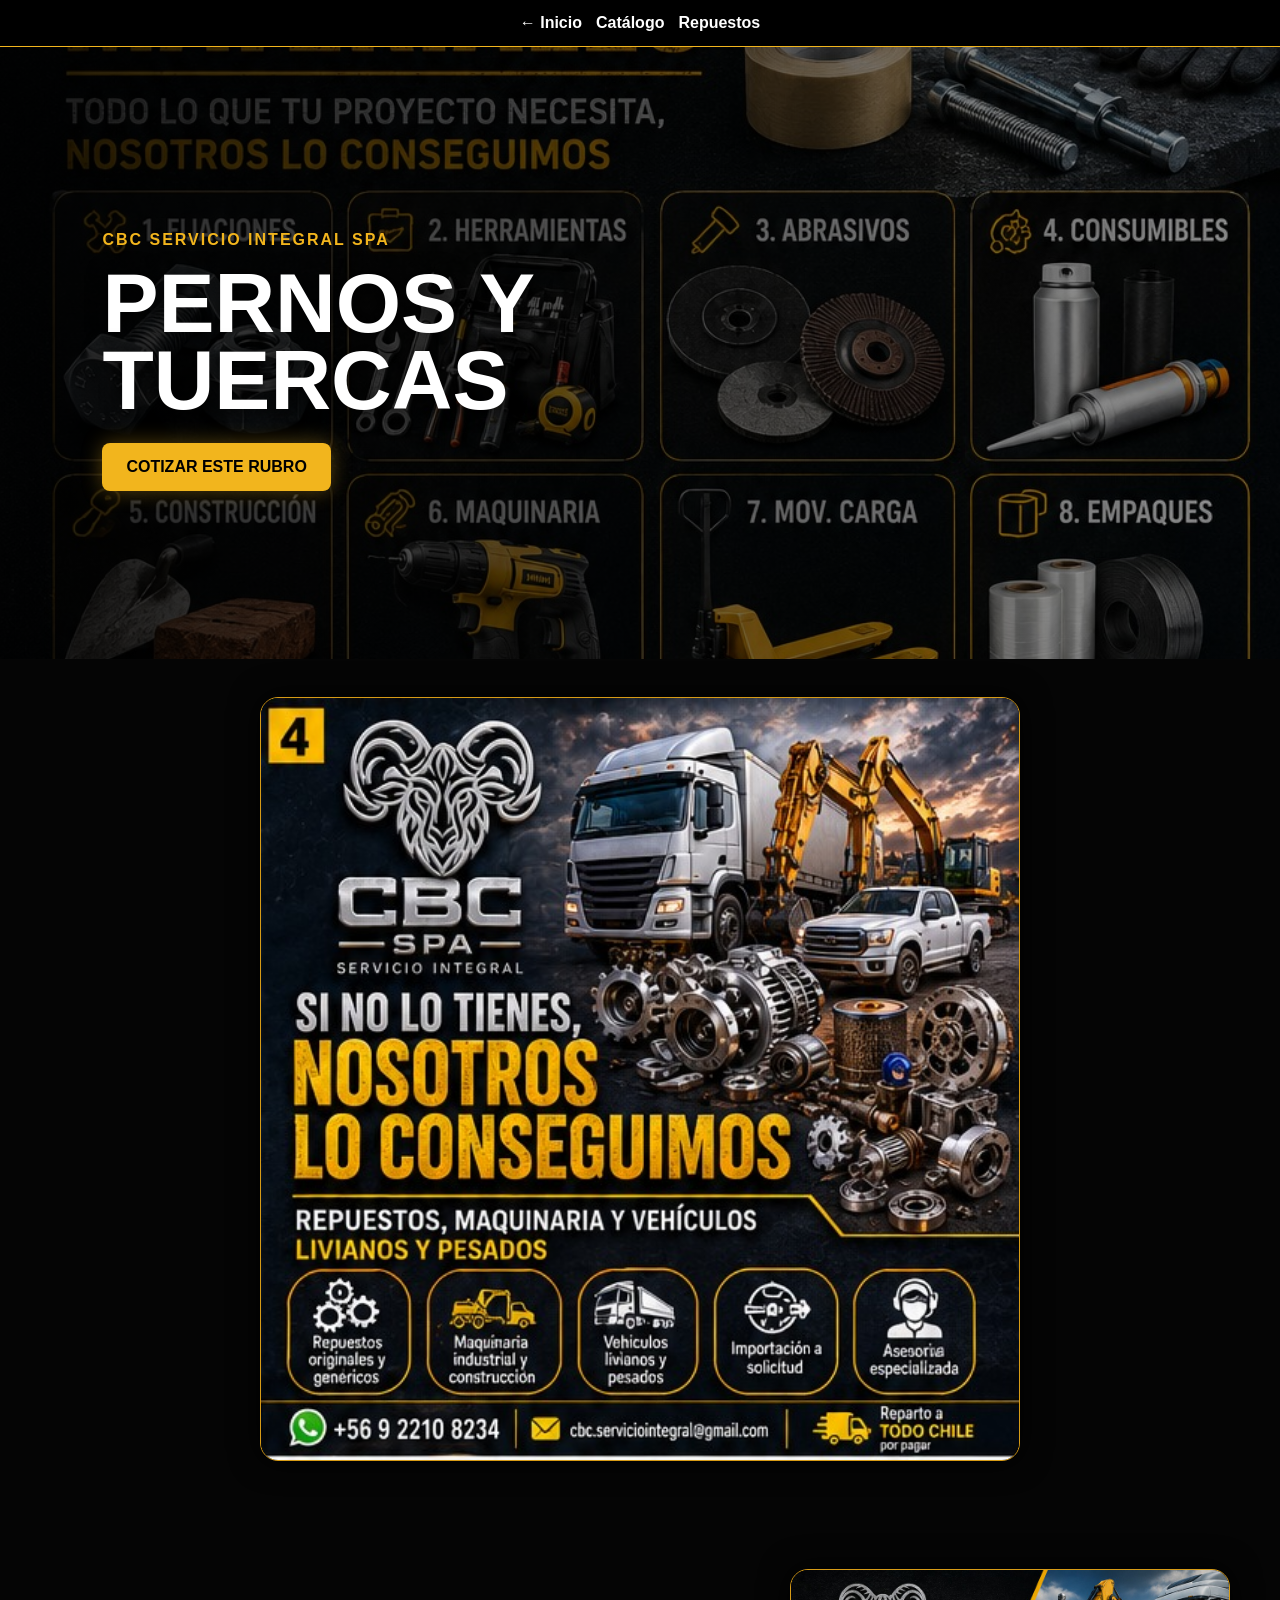
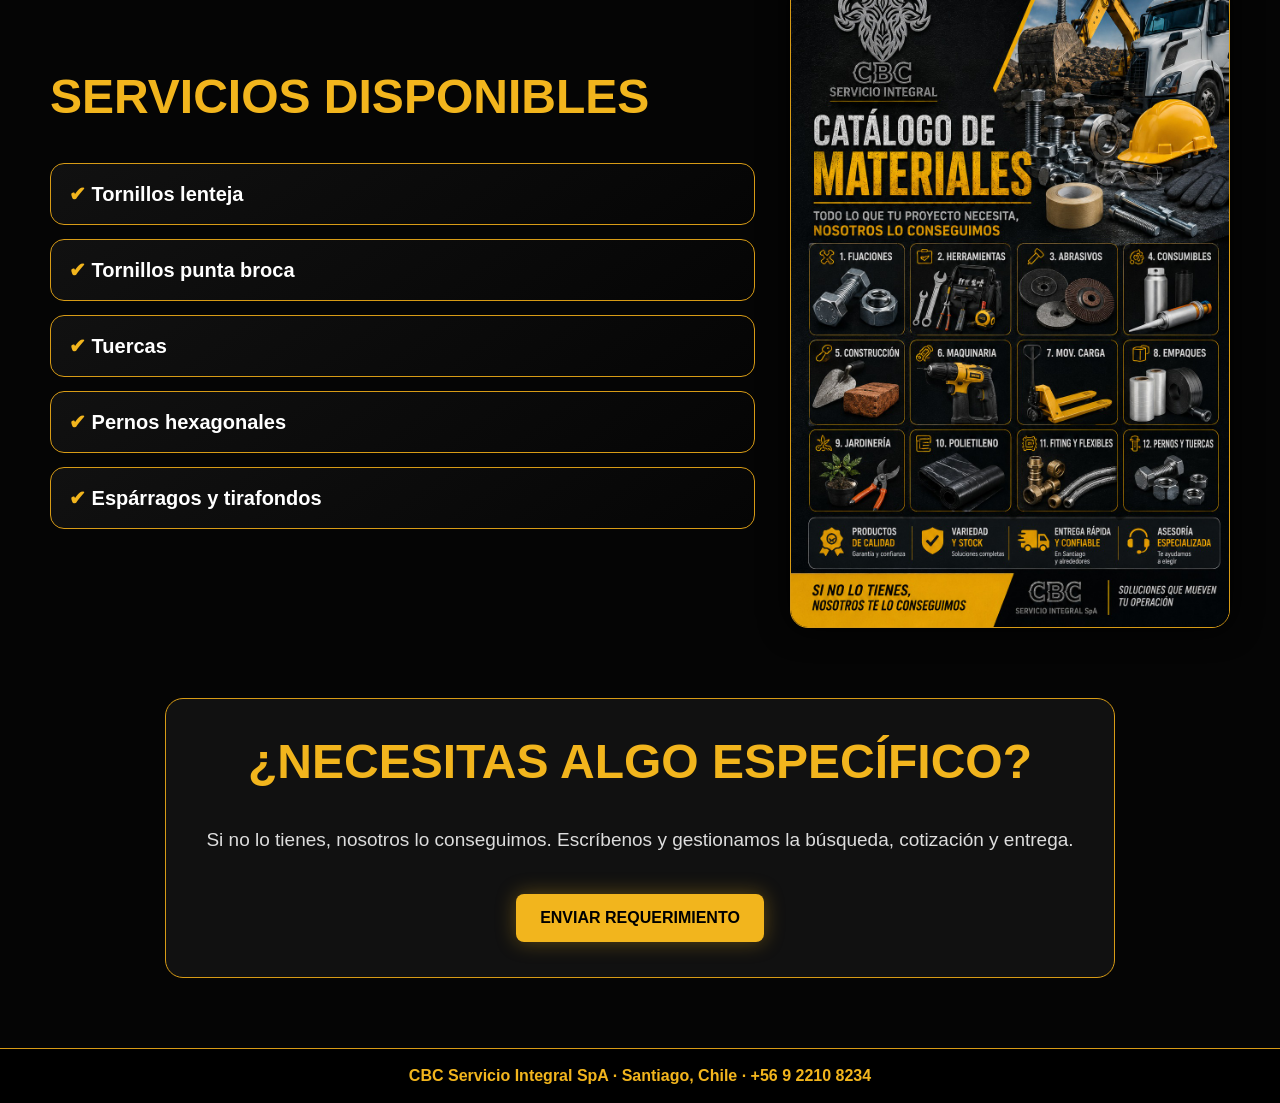
<file: pages/pernos.html>
<!DOCTYPE html><html lang="es"><head><meta charset="UTF-8"><meta name="viewport" content="width=device-width, initial-scale=1.0"><title>Pernos y tuercas | CBC</title><link rel="stylesheet" href="../css/pernos.css"></head><body><nav><a href="../index.html">← Inicio</a><a href="catalogo.html">Catálogo</a><a href="repuestos.html">Repuestos</a></nav><header class="hero"><div class="box"><p>CBC Servicio Integral SpA</p><h1>Pernos y tuercas</h1><a href="mailto:cbc.serviciointegral@gmail.com">Cotizar este rubro</a></div></header><section class="poster-clean"><img src="../img/indice-general.jpeg" alt="Imagen completa CBC"></section><main><section class="content"><div class="text"><h2>Servicios disponibles</h2><div class="list"><div>Tornillos lenteja</div><div>Tornillos punta broca</div><div>Tuercas</div><div>Pernos hexagonales</div><div>Espárragos y tirafondos</div></div></div><div class="photo"><img src="../img/catalogo-materiales.jpeg" alt="Pernos y tuercas"></div></section><section class="cta"><h2>¿Necesitas algo específico?</h2><p>Si no lo tienes, nosotros lo conseguimos. Escríbenos y gestionamos la búsqueda, cotización y entrega.</p><a href="mailto:cbc.serviciointegral@gmail.com">Enviar requerimiento</a></section></main><footer>CBC Servicio Integral SpA · Santiago, Chile · +56 9 2210 8234</footer><script src="../js/main.js"></script></body></html>
</file>
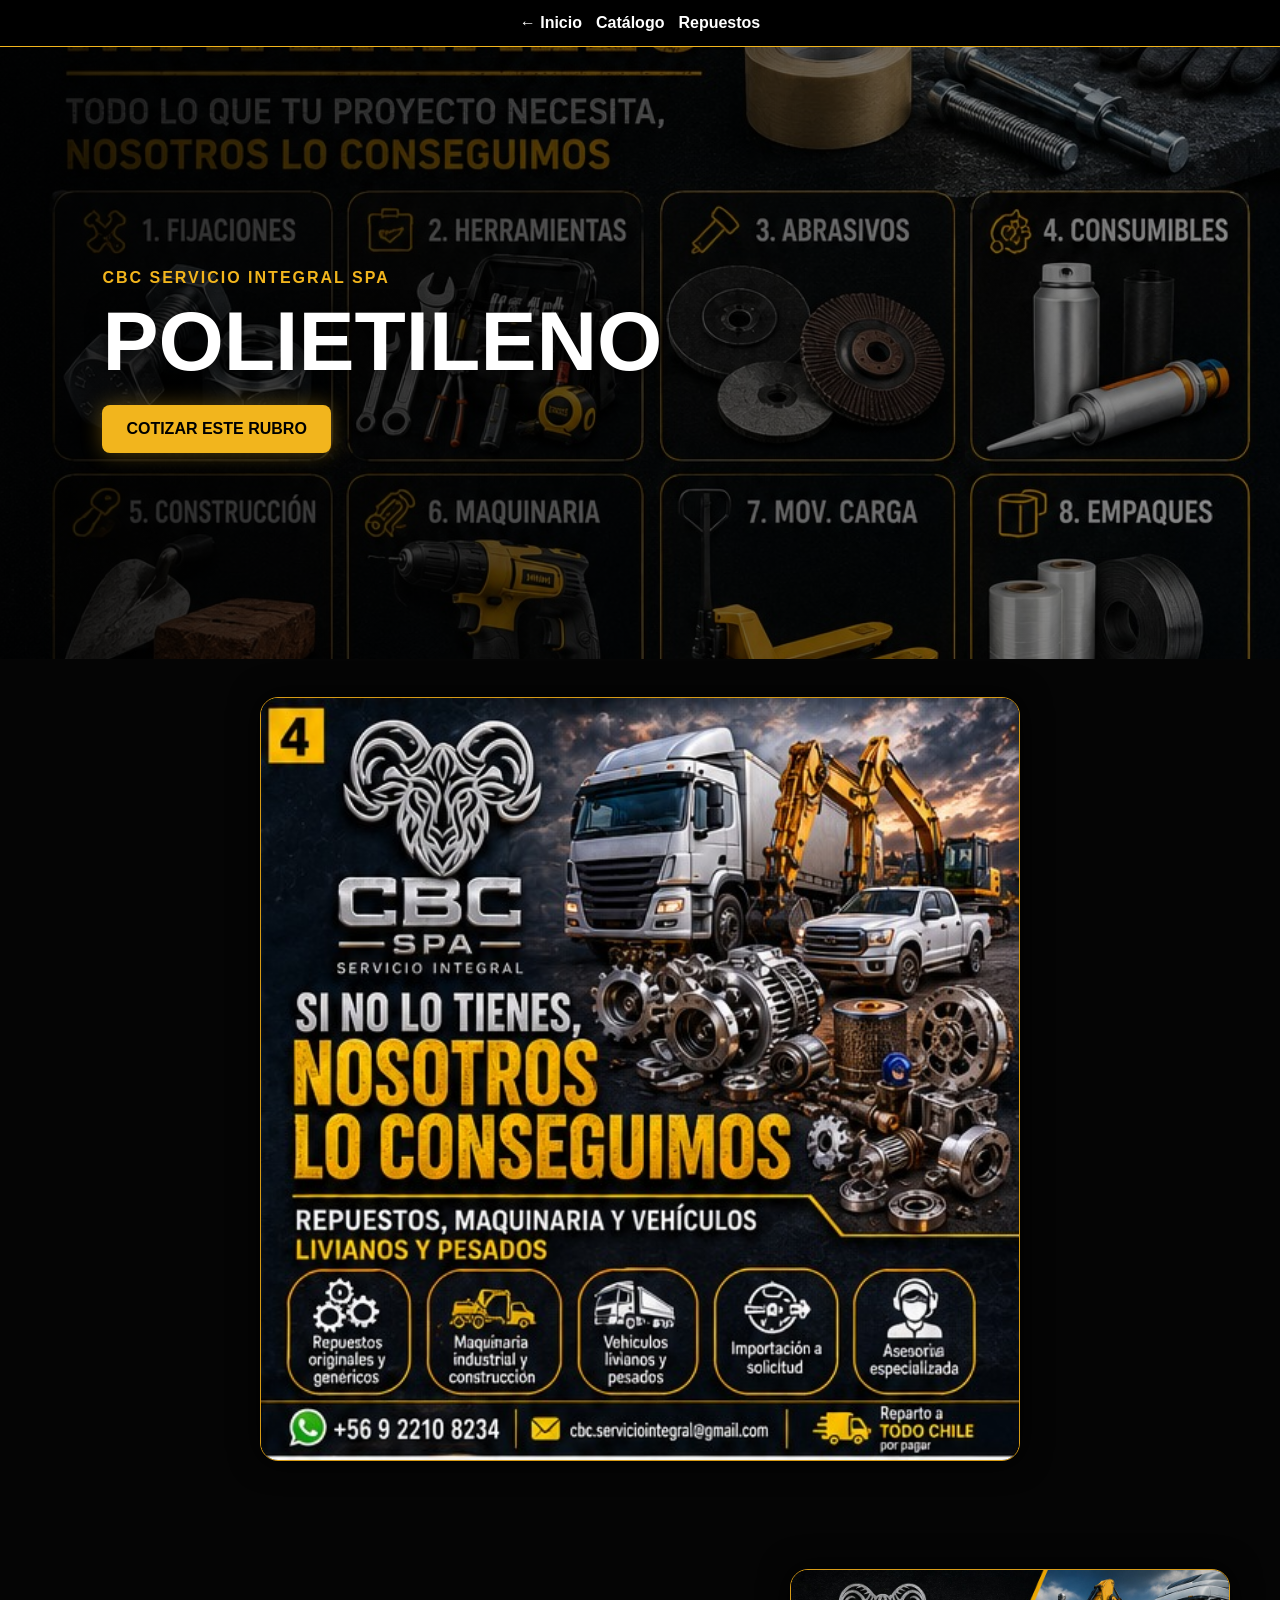
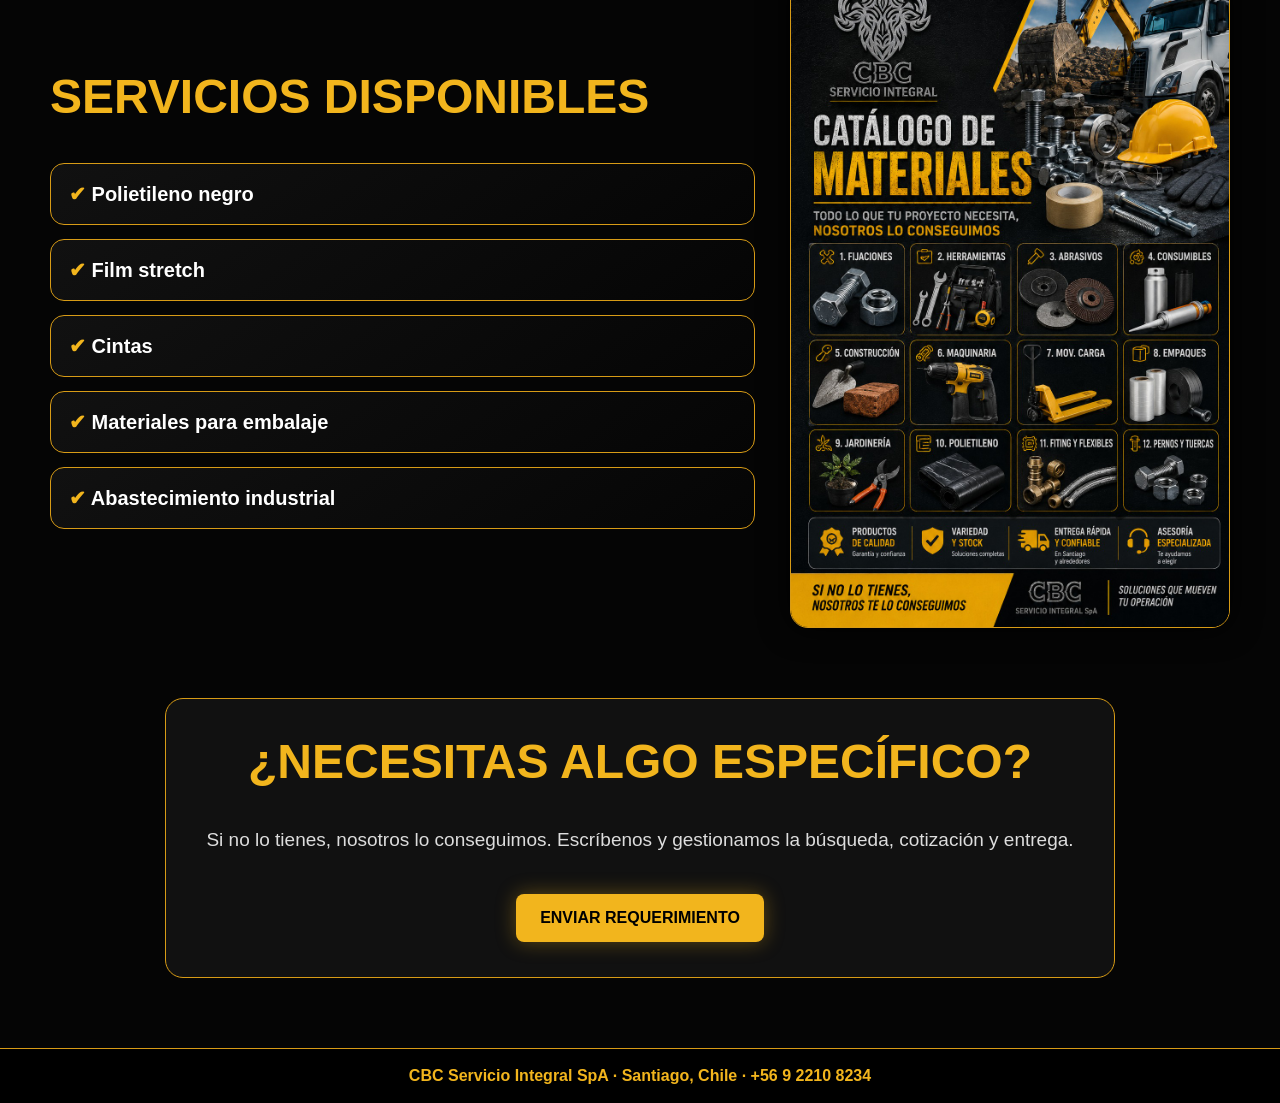
<file: pages/polietileno.html>
<!DOCTYPE html><html lang="es"><head><meta charset="UTF-8"><meta name="viewport" content="width=device-width, initial-scale=1.0"><title>Polietileno | CBC</title><link rel="stylesheet" href="../css/polietileno.css"></head><body><nav><a href="../index.html">← Inicio</a><a href="catalogo.html">Catálogo</a><a href="repuestos.html">Repuestos</a></nav><header class="hero"><div class="box"><p>CBC Servicio Integral SpA</p><h1>Polietileno</h1><a href="mailto:cbc.serviciointegral@gmail.com">Cotizar este rubro</a></div></header><section class="poster-clean"><img src="../img/indice-general.jpeg" alt="Imagen completa CBC"></section><main><section class="content"><div class="text"><h2>Servicios disponibles</h2><div class="list"><div>Polietileno negro</div><div>Film stretch</div><div>Cintas</div><div>Materiales para embalaje</div><div>Abastecimiento industrial</div></div></div><div class="photo"><img src="../img/catalogo-materiales.jpeg" alt="Polietileno"></div></section><section class="cta"><h2>¿Necesitas algo específico?</h2><p>Si no lo tienes, nosotros lo conseguimos. Escríbenos y gestionamos la búsqueda, cotización y entrega.</p><a href="mailto:cbc.serviciointegral@gmail.com">Enviar requerimiento</a></section></main><footer>CBC Servicio Integral SpA · Santiago, Chile · +56 9 2210 8234</footer><script src="../js/main.js"></script></body></html>
</file>
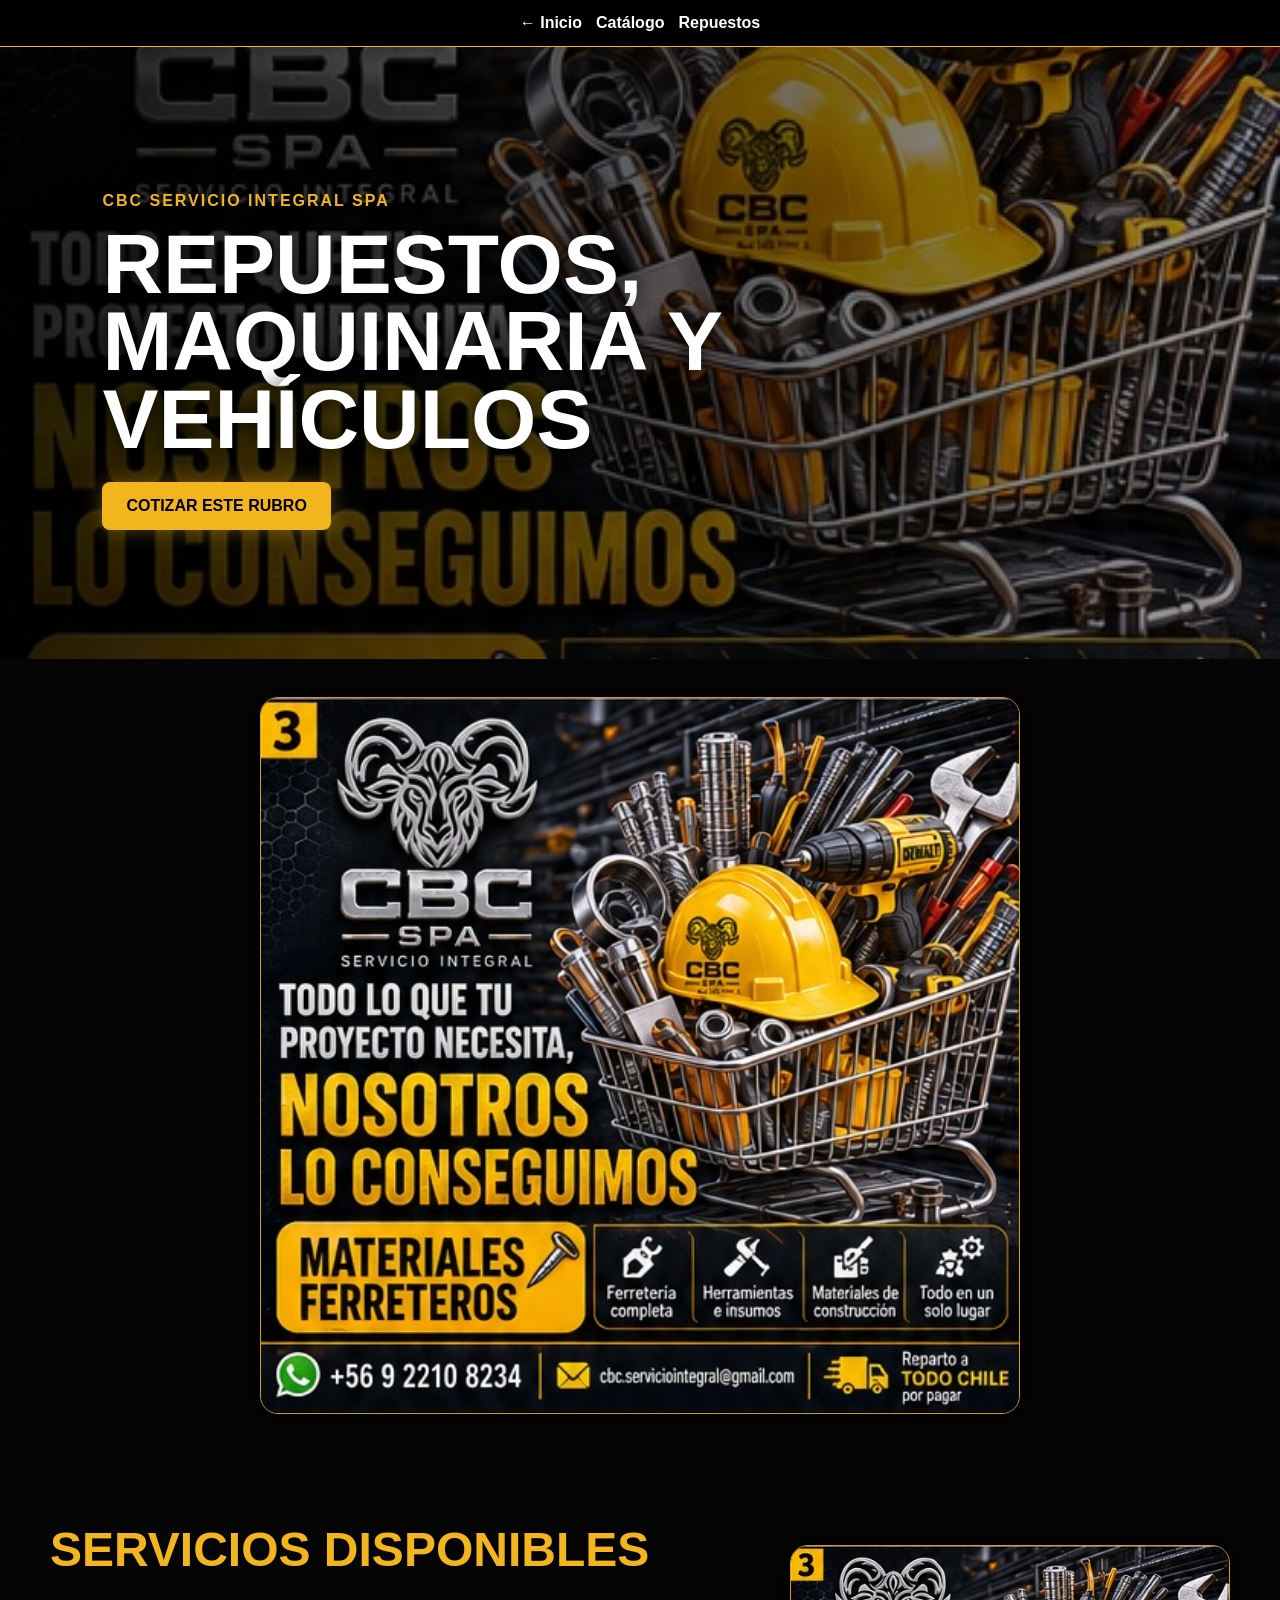
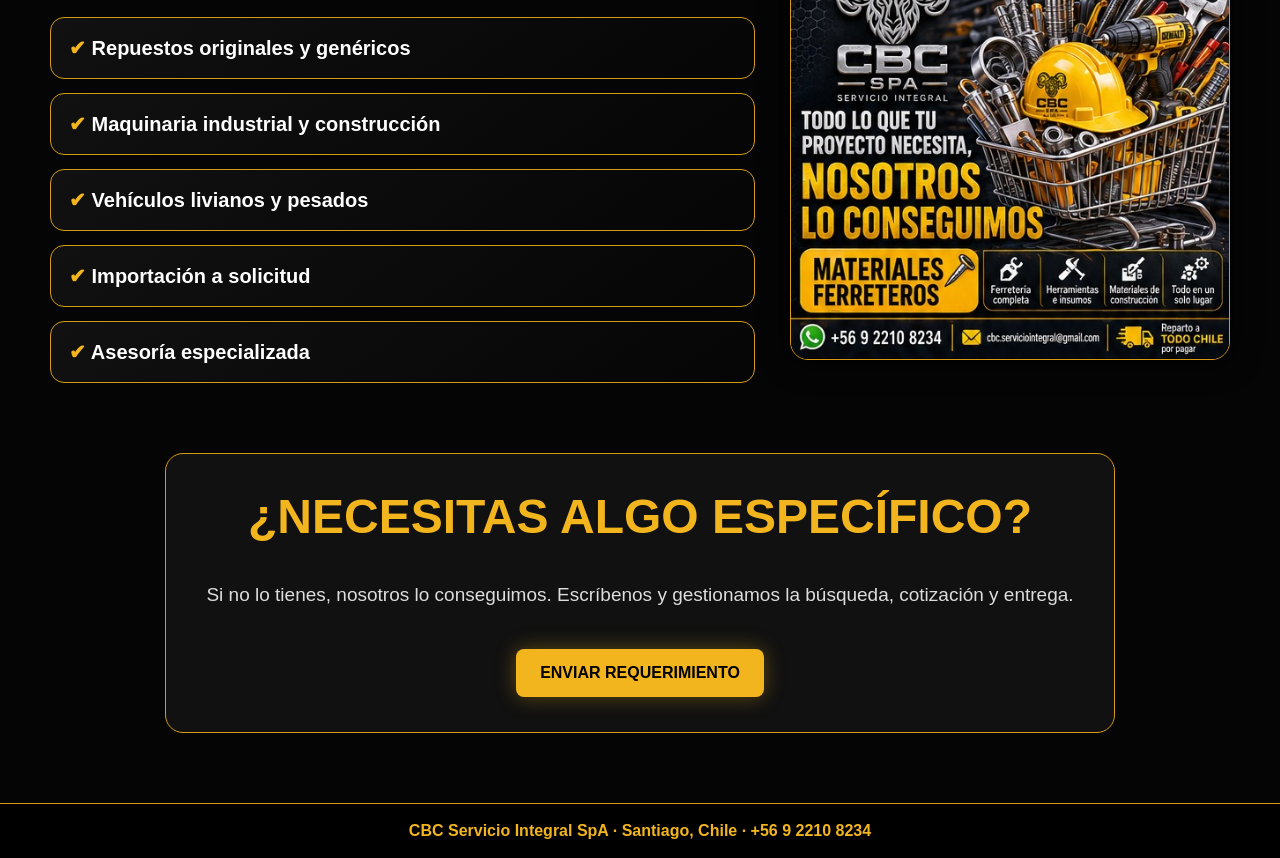
<file: pages/repuestos.html>
<!DOCTYPE html><html lang="es"><head><meta charset="UTF-8"><meta name="viewport" content="width=device-width, initial-scale=1.0"><title>Repuestos, maquinaria y vehículos | CBC</title><link rel="stylesheet" href="../css/repuestos.css"></head><body><nav><a href="../index.html">← Inicio</a><a href="catalogo.html">Catálogo</a><a href="repuestos.html">Repuestos</a></nav><header class="hero"><div class="box"><p>CBC Servicio Integral SpA</p><h1>Repuestos, maquinaria y vehículos</h1><a href="mailto:cbc.serviciointegral@gmail.com">Cotizar este rubro</a></div></header><section class="poster-clean"><img src="../img/repuestos.jpeg" alt="Imagen completa CBC"></section><main><section class="content"><div class="text"><h2>Servicios disponibles</h2><div class="list"><div>Repuestos originales y genéricos</div><div>Maquinaria industrial y construcción</div><div>Vehículos livianos y pesados</div><div>Importación a solicitud</div><div>Asesoría especializada</div></div></div><div class="photo"><img src="../img/repuestos.jpeg" alt="Repuestos, maquinaria y vehículos"></div></section><section class="cta"><h2>¿Necesitas algo específico?</h2><p>Si no lo tienes, nosotros lo conseguimos. Escríbenos y gestionamos la búsqueda, cotización y entrega.</p><a href="mailto:cbc.serviciointegral@gmail.com">Enviar requerimiento</a></section></main><footer>CBC Servicio Integral SpA · Santiago, Chile · +56 9 2210 8234</footer><script src="../js/main.js"></script></body></html>
</file>
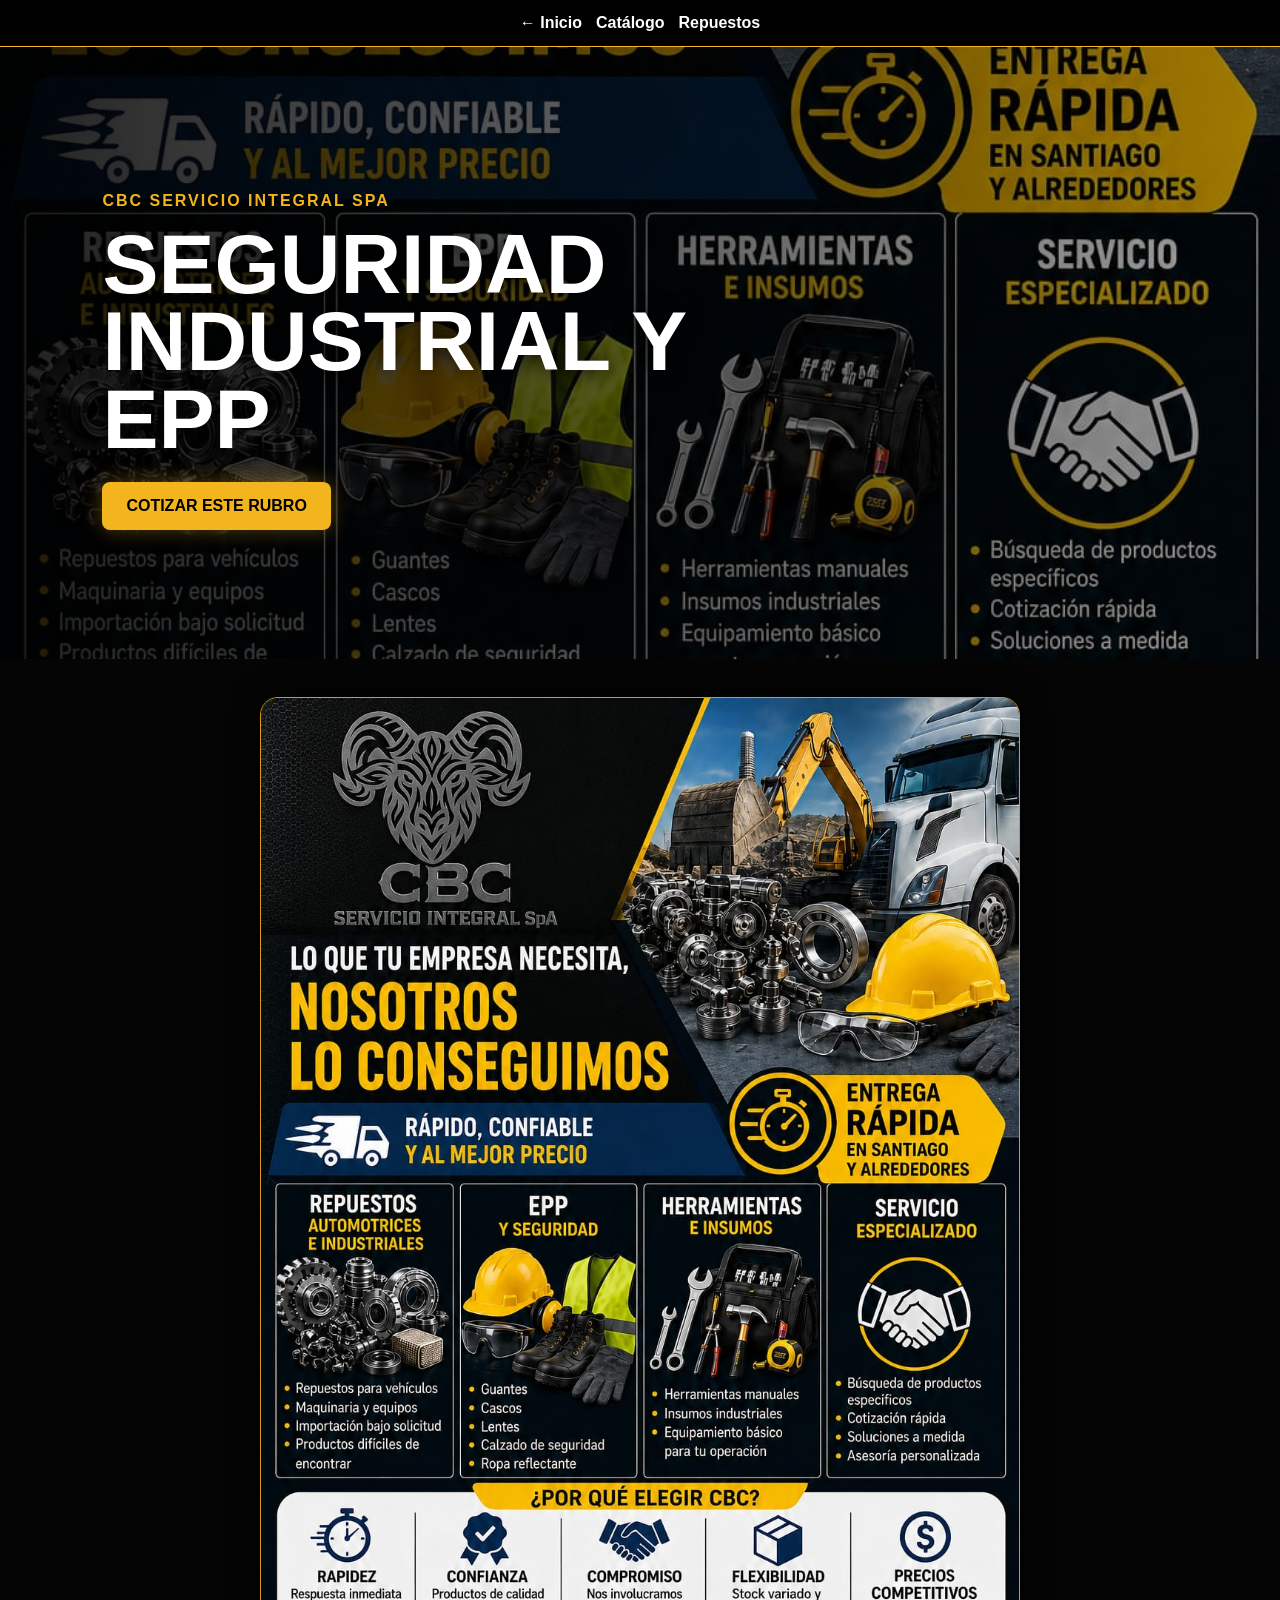
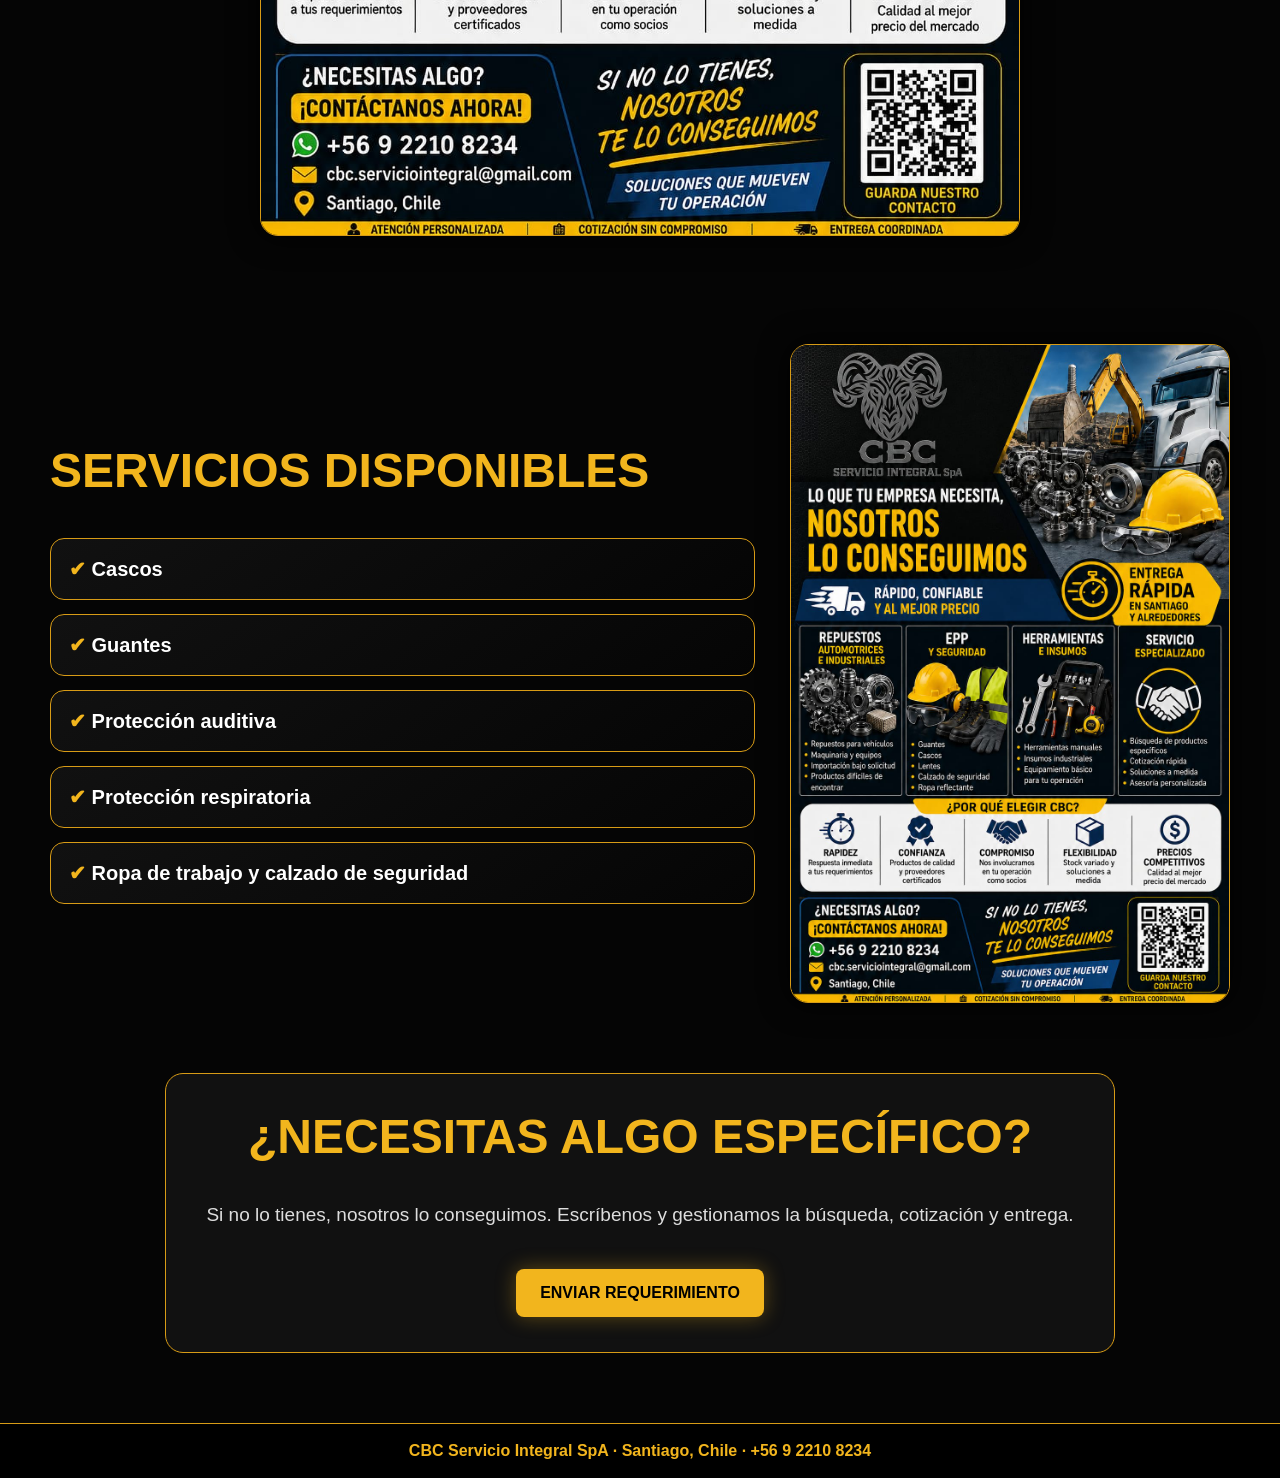
<file: pages/seguridad.html>
<!DOCTYPE html><html lang="es"><head><meta charset="UTF-8"><meta name="viewport" content="width=device-width, initial-scale=1.0"><title>Seguridad industrial y EPP | CBC</title><link rel="stylesheet" href="../css/seguridad.css"></head><body><nav><a href="../index.html">← Inicio</a><a href="catalogo.html">Catálogo</a><a href="repuestos.html">Repuestos</a></nav><header class="hero"><div class="box"><p>CBC Servicio Integral SpA</p><h1>Seguridad industrial y EPP</h1><a href="mailto:cbc.serviciointegral@gmail.com">Cotizar este rubro</a></div></header><section class="poster-clean"><img src="../img/servicios-general.jpeg" alt="Imagen completa CBC"></section><main><section class="content"><div class="text"><h2>Servicios disponibles</h2><div class="list"><div>Cascos</div><div>Guantes</div><div>Protección auditiva</div><div>Protección respiratoria</div><div>Ropa de trabajo y calzado de seguridad</div></div></div><div class="photo"><img src="../img/servicios-general.jpeg" alt="Seguridad industrial y EPP"></div></section><section class="cta"><h2>¿Necesitas algo específico?</h2><p>Si no lo tienes, nosotros lo conseguimos. Escríbenos y gestionamos la búsqueda, cotización y entrega.</p><a href="mailto:cbc.serviciointegral@gmail.com">Enviar requerimiento</a></section></main><footer>CBC Servicio Integral SpA · Santiago, Chile · +56 9 2210 8234</footer><script src="../js/main.js"></script></body></html>
</file>
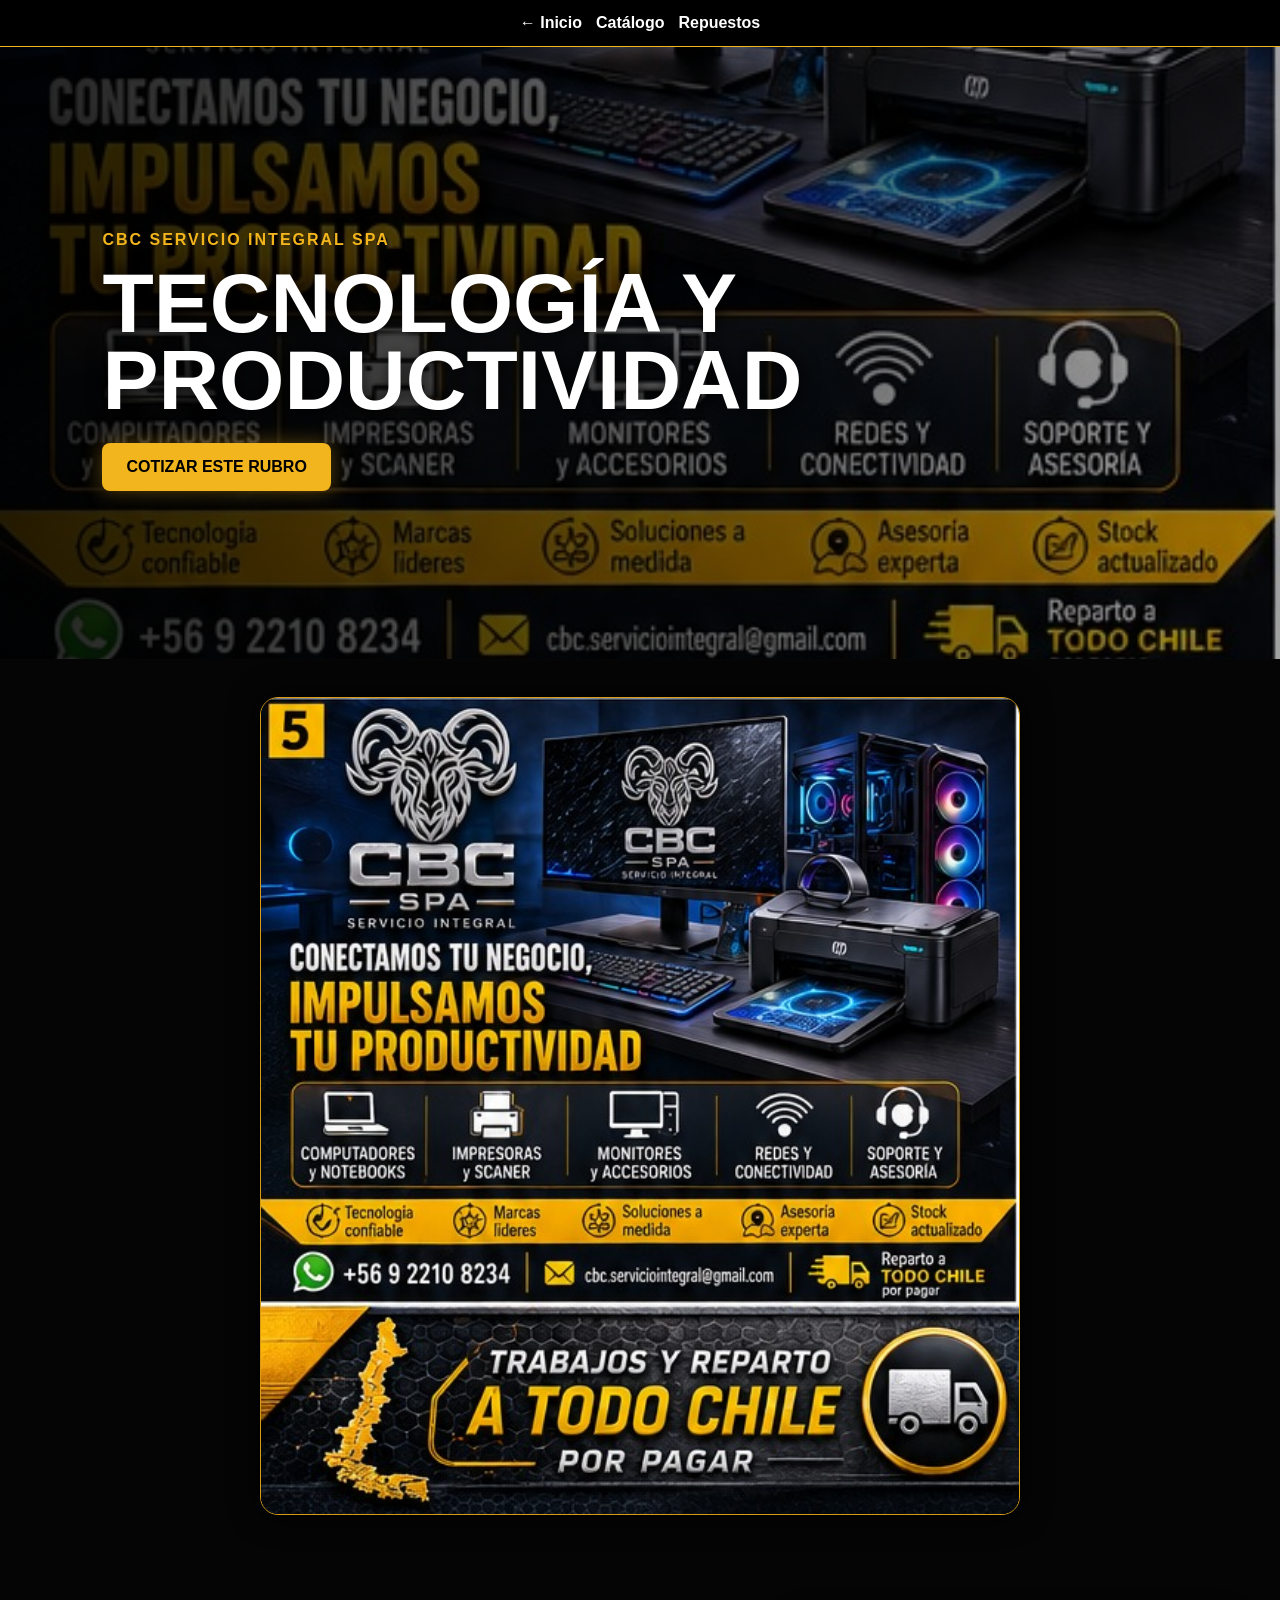
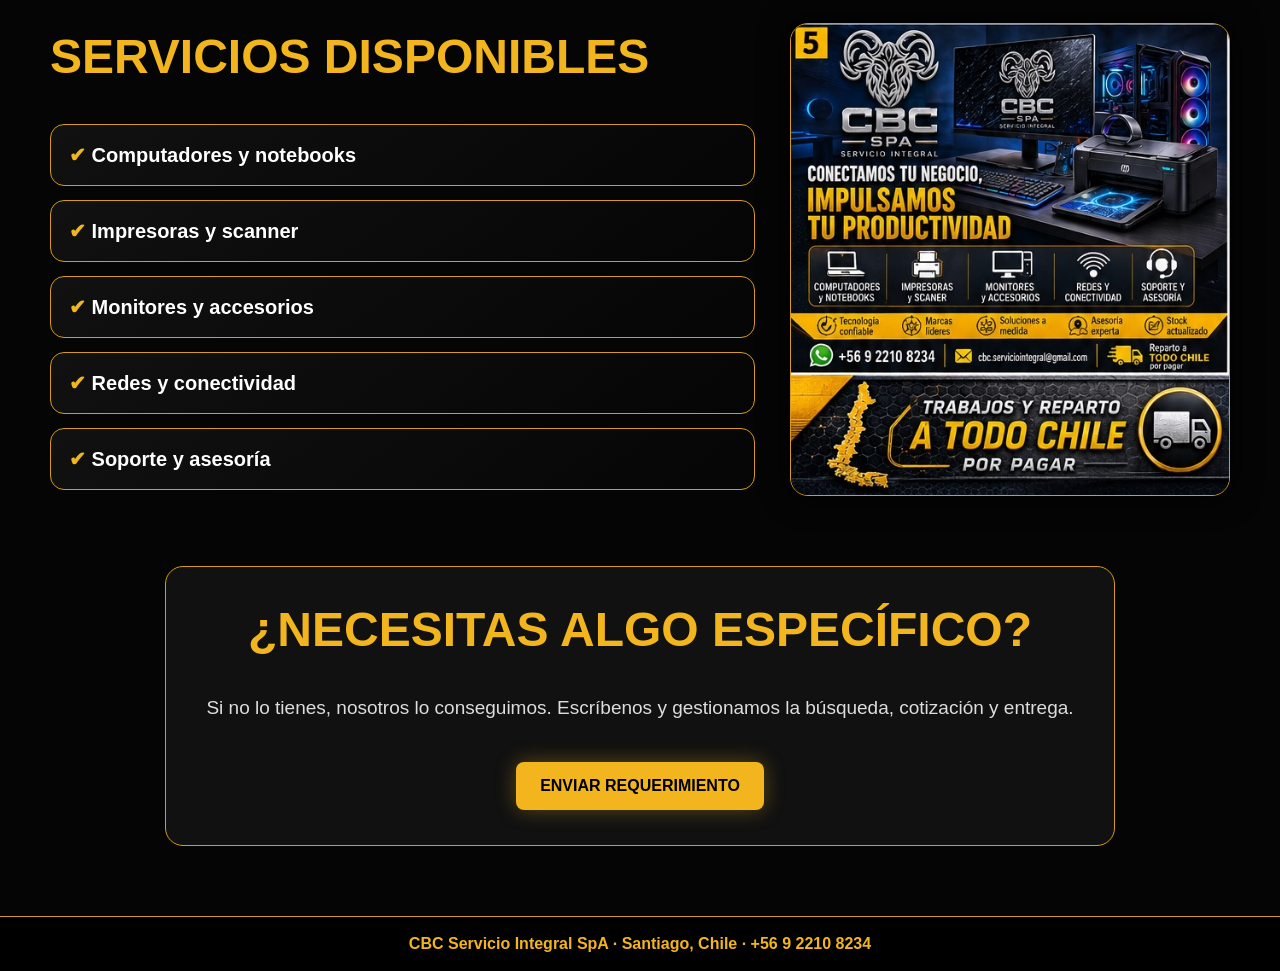
<file: pages/tecnologia.html>
<!DOCTYPE html><html lang="es"><head><meta charset="UTF-8"><meta name="viewport" content="width=device-width, initial-scale=1.0"><title>Tecnología y productividad | CBC</title><link rel="stylesheet" href="../css/tecnologia.css"></head><body><nav><a href="../index.html">← Inicio</a><a href="catalogo.html">Catálogo</a><a href="repuestos.html">Repuestos</a></nav><header class="hero"><div class="box"><p>CBC Servicio Integral SpA</p><h1>Tecnología y productividad</h1><a href="mailto:cbc.serviciointegral@gmail.com">Cotizar este rubro</a></div></header><section class="poster-clean"><img src="../img/tecnologia.jpeg" alt="Imagen completa CBC"></section><main><section class="content"><div class="text"><h2>Servicios disponibles</h2><div class="list"><div>Computadores y notebooks</div><div>Impresoras y scanner</div><div>Monitores y accesorios</div><div>Redes y conectividad</div><div>Soporte y asesoría</div></div></div><div class="photo"><img src="../img/tecnologia.jpeg" alt="Tecnología y productividad"></div></section><section class="cta"><h2>¿Necesitas algo específico?</h2><p>Si no lo tienes, nosotros lo conseguimos. Escríbenos y gestionamos la búsqueda, cotización y entrega.</p><a href="mailto:cbc.serviciointegral@gmail.com">Enviar requerimiento</a></section></main><footer>CBC Servicio Integral SpA · Santiago, Chile · +56 9 2210 8234</footer><script src="../js/main.js"></script></body></html>
</file>
<file: css/construccion.css>
*{box-sizing:border-box}body{margin:0;background:#050505;color:#fff;font-family:Arial,Helvetica,sans-serif}nav{position:sticky;top:0;z-index:5;display:flex;justify-content:center;gap:14px;flex-wrap:wrap;background:rgba(0,0,0,.88);padding:14px;border-bottom:1px solid #f2b51d}nav a{color:#fff;text-decoration:none;font-weight:900}nav a:hover{color:#f2b51d}.hero{min-height:68vh;background:linear-gradient(90deg,rgba(0,0,0,.86),rgba(0,0,0,.35)),url('../img/remodelacion.jpeg') center/cover no-repeat;display:flex;align-items:center;padding:8%}.box{max-width:760px;animation:rise .8s both}.box p{color:#f2b51d;text-transform:uppercase;font-weight:900;letter-spacing:2px}h1{font-size:clamp(38px,7vw,84px);line-height:.92;margin:0;text-transform:uppercase;text-shadow:0 0 20px #000}.box a,.cta a{display:inline-block;margin-top:24px;background:#f2b51d;color:#000;padding:15px 24px;border-radius:8px;text-decoration:none;font-weight:900;text-transform:uppercase;box-shadow:0 0 20px rgba(242,181,29,.35)}.content{width:min(1180px,94%);margin:0 auto;padding:70px 0;display:grid;grid-template-columns:1fr 440px;gap:35px;align-items:center}h2{font-size:clamp(28px,5vw,48px);color:#f2b51d;text-transform:uppercase;margin-top:0}.list{display:grid;gap:14px}.list div{padding:18px;border:1px solid #d79b16;background:linear-gradient(145deg,#111,#050505);border-radius:14px;font-size:20px;font-weight:800;transition:.25s}.list div:hover{transform:translateX(8px);box-shadow:0 0 18px rgba(242,181,29,.25)}.list div:before{content:'✔ ';color:#f2b51d}.photo img{width:100%;border-radius:18px;border:1px solid #d79b16;box-shadow:0 0 30px #000}.cta{width:min(950px,94%);margin:0 auto 70px;text-align:center;background:#111;border:1px solid #d79b16;border-radius:18px;padding:35px}.cta p{font-size:19px;color:#ddd}footer{text-align:center;background:#000;border-top:1px solid #d79b16;padding:18px;color:#f2b51d;font-weight:900}@keyframes rise{from{opacity:0;transform:translateY(35px)}to{opacity:1;transform:none}}@media(max-width:850px){.content{grid-template-columns:1fr}.hero{min-height:58vh;padding:25% 5% 10%}nav{font-size:14px}}@media(max-width:380px){h1{font-size:34px}.list div{font-size:17px;padding:15px}.box a,.cta a{width:100%;text-align:center}}

/* Ajuste Diego: imágenes completas, sin recorte ni pixelación */
.full-image, .poster-clean{width:min(760px,94%);margin:38px auto;text-align:center}
.full-image img, .poster-clean img, .photo img{display:block;width:100%;max-width:100%;height:auto;object-fit:contain;object-position:center;border-radius:18px;border:1px solid #d79b16;box-shadow:0 0 30px #000;background:#050505;image-rendering:auto}
.photo{overflow:visible;background:#050505;border-radius:18px}
@media(max-width:560px){.full-image,.poster-clean{width:94%;margin:24px auto}.photo img{border-radius:14px}}
</file>
<file: css/consumibles.css>
*{box-sizing:border-box}body{margin:0;background:#050505;color:#fff;font-family:Arial,Helvetica,sans-serif}nav{position:sticky;top:0;z-index:5;display:flex;justify-content:center;gap:14px;flex-wrap:wrap;background:rgba(0,0,0,.88);padding:14px;border-bottom:1px solid #f2b51d}nav a{color:#fff;text-decoration:none;font-weight:900}nav a:hover{color:#f2b51d}.hero{min-height:68vh;background:linear-gradient(90deg,rgba(0,0,0,.86),rgba(0,0,0,.35)),url('../img/catalogo-materiales.jpeg') center/cover no-repeat;display:flex;align-items:center;padding:8%}.box{max-width:760px;animation:rise .8s both}.box p{color:#f2b51d;text-transform:uppercase;font-weight:900;letter-spacing:2px}h1{font-size:clamp(38px,7vw,84px);line-height:.92;margin:0;text-transform:uppercase;text-shadow:0 0 20px #000}.box a,.cta a{display:inline-block;margin-top:24px;background:#f2b51d;color:#000;padding:15px 24px;border-radius:8px;text-decoration:none;font-weight:900;text-transform:uppercase;box-shadow:0 0 20px rgba(242,181,29,.35)}.content{width:min(1180px,94%);margin:0 auto;padding:70px 0;display:grid;grid-template-columns:1fr 440px;gap:35px;align-items:center}h2{font-size:clamp(28px,5vw,48px);color:#f2b51d;text-transform:uppercase;margin-top:0}.list{display:grid;gap:14px}.list div{padding:18px;border:1px solid #d79b16;background:linear-gradient(145deg,#111,#050505);border-radius:14px;font-size:20px;font-weight:800;transition:.25s}.list div:hover{transform:translateX(8px);box-shadow:0 0 18px rgba(242,181,29,.25)}.list div:before{content:'✔ ';color:#f2b51d}.photo img{width:100%;border-radius:18px;border:1px solid #d79b16;box-shadow:0 0 30px #000}.cta{width:min(950px,94%);margin:0 auto 70px;text-align:center;background:#111;border:1px solid #d79b16;border-radius:18px;padding:35px}.cta p{font-size:19px;color:#ddd}footer{text-align:center;background:#000;border-top:1px solid #d79b16;padding:18px;color:#f2b51d;font-weight:900}@keyframes rise{from{opacity:0;transform:translateY(35px)}to{opacity:1;transform:none}}@media(max-width:850px){.content{grid-template-columns:1fr}.hero{min-height:58vh;padding:25% 5% 10%}nav{font-size:14px}}@media(max-width:380px){h1{font-size:34px}.list div{font-size:17px;padding:15px}.box a,.cta a{width:100%;text-align:center}}

/* Ajuste Diego: imágenes completas, sin recorte ni pixelación */
.full-image, .poster-clean{width:min(760px,94%);margin:38px auto;text-align:center}
.full-image img, .poster-clean img, .photo img{display:block;width:100%;max-width:100%;height:auto;object-fit:contain;object-position:center;border-radius:18px;border:1px solid #d79b16;box-shadow:0 0 30px #000;background:#050505;image-rendering:auto}
.photo{overflow:visible;background:#050505;border-radius:18px}
@media(max-width:560px){.full-image,.poster-clean{width:94%;margin:24px auto}.photo img{border-radius:14px}}
</file>
<file: css/fitting.css>
*{box-sizing:border-box}body{margin:0;background:#050505;color:#fff;font-family:Arial,Helvetica,sans-serif}nav{position:sticky;top:0;z-index:5;display:flex;justify-content:center;gap:14px;flex-wrap:wrap;background:rgba(0,0,0,.88);padding:14px;border-bottom:1px solid #f2b51d}nav a{color:#fff;text-decoration:none;font-weight:900}nav a:hover{color:#f2b51d}.hero{min-height:68vh;background:linear-gradient(90deg,rgba(0,0,0,.86),rgba(0,0,0,.35)),url('../img/catalogo-materiales.jpeg') center/cover no-repeat;display:flex;align-items:center;padding:8%}.box{max-width:760px;animation:rise .8s both}.box p{color:#f2b51d;text-transform:uppercase;font-weight:900;letter-spacing:2px}h1{font-size:clamp(38px,7vw,84px);line-height:.92;margin:0;text-transform:uppercase;text-shadow:0 0 20px #000}.box a,.cta a{display:inline-block;margin-top:24px;background:#f2b51d;color:#000;padding:15px 24px;border-radius:8px;text-decoration:none;font-weight:900;text-transform:uppercase;box-shadow:0 0 20px rgba(242,181,29,.35)}.content{width:min(1180px,94%);margin:0 auto;padding:70px 0;display:grid;grid-template-columns:1fr 440px;gap:35px;align-items:center}h2{font-size:clamp(28px,5vw,48px);color:#f2b51d;text-transform:uppercase;margin-top:0}.list{display:grid;gap:14px}.list div{padding:18px;border:1px solid #d79b16;background:linear-gradient(145deg,#111,#050505);border-radius:14px;font-size:20px;font-weight:800;transition:.25s}.list div:hover{transform:translateX(8px);box-shadow:0 0 18px rgba(242,181,29,.25)}.list div:before{content:'✔ ';color:#f2b51d}.photo img{width:100%;border-radius:18px;border:1px solid #d79b16;box-shadow:0 0 30px #000}.cta{width:min(950px,94%);margin:0 auto 70px;text-align:center;background:#111;border:1px solid #d79b16;border-radius:18px;padding:35px}.cta p{font-size:19px;color:#ddd}footer{text-align:center;background:#000;border-top:1px solid #d79b16;padding:18px;color:#f2b51d;font-weight:900}@keyframes rise{from{opacity:0;transform:translateY(35px)}to{opacity:1;transform:none}}@media(max-width:850px){.content{grid-template-columns:1fr}.hero{min-height:58vh;padding:25% 5% 10%}nav{font-size:14px}}@media(max-width:380px){h1{font-size:34px}.list div{font-size:17px;padding:15px}.box a,.cta a{width:100%;text-align:center}}

/* Ajuste Diego: imágenes completas, sin recorte ni pixelación */
.full-image, .poster-clean{width:min(760px,94%);margin:38px auto;text-align:center}
.full-image img, .poster-clean img, .photo img{display:block;width:100%;max-width:100%;height:auto;object-fit:contain;object-position:center;border-radius:18px;border:1px solid #d79b16;box-shadow:0 0 30px #000;background:#050505;image-rendering:auto}
.photo{overflow:visible;background:#050505;border-radius:18px}
@media(max-width:560px){.full-image,.poster-clean{width:94%;margin:24px auto}.photo img{border-radius:14px}}
</file>
<file: css/herramientas.css>
*{box-sizing:border-box}body{margin:0;background:#050505;color:#fff;font-family:Arial,Helvetica,sans-serif}nav{position:sticky;top:0;z-index:5;display:flex;justify-content:center;gap:14px;flex-wrap:wrap;background:rgba(0,0,0,.88);padding:14px;border-bottom:1px solid #f2b51d}nav a{color:#fff;text-decoration:none;font-weight:900}nav a:hover{color:#f2b51d}.hero{min-height:68vh;background:linear-gradient(90deg,rgba(0,0,0,.86),rgba(0,0,0,.35)),url('../img/catalogo-materiales.jpeg') center/cover no-repeat;display:flex;align-items:center;padding:8%}.box{max-width:760px;animation:rise .8s both}.box p{color:#f2b51d;text-transform:uppercase;font-weight:900;letter-spacing:2px}h1{font-size:clamp(38px,7vw,84px);line-height:.92;margin:0;text-transform:uppercase;text-shadow:0 0 20px #000}.box a,.cta a{display:inline-block;margin-top:24px;background:#f2b51d;color:#000;padding:15px 24px;border-radius:8px;text-decoration:none;font-weight:900;text-transform:uppercase;box-shadow:0 0 20px rgba(242,181,29,.35)}.content{width:min(1180px,94%);margin:0 auto;padding:70px 0;display:grid;grid-template-columns:1fr 440px;gap:35px;align-items:center}h2{font-size:clamp(28px,5vw,48px);color:#f2b51d;text-transform:uppercase;margin-top:0}.list{display:grid;gap:14px}.list div{padding:18px;border:1px solid #d79b16;background:linear-gradient(145deg,#111,#050505);border-radius:14px;font-size:20px;font-weight:800;transition:.25s}.list div:hover{transform:translateX(8px);box-shadow:0 0 18px rgba(242,181,29,.25)}.list div:before{content:'✔ ';color:#f2b51d}.photo img{width:100%;border-radius:18px;border:1px solid #d79b16;box-shadow:0 0 30px #000}.cta{width:min(950px,94%);margin:0 auto 70px;text-align:center;background:#111;border:1px solid #d79b16;border-radius:18px;padding:35px}.cta p{font-size:19px;color:#ddd}footer{text-align:center;background:#000;border-top:1px solid #d79b16;padding:18px;color:#f2b51d;font-weight:900}@keyframes rise{from{opacity:0;transform:translateY(35px)}to{opacity:1;transform:none}}@media(max-width:850px){.content{grid-template-columns:1fr}.hero{min-height:58vh;padding:25% 5% 10%}nav{font-size:14px}}@media(max-width:380px){h1{font-size:34px}.list div{font-size:17px;padding:15px}.box a,.cta a{width:100%;text-align:center}}

/* Ajuste Diego: imágenes completas, sin recorte ni pixelación */
.full-image, .poster-clean{width:min(760px,94%);margin:38px auto;text-align:center}
.full-image img, .poster-clean img, .photo img{display:block;width:100%;max-width:100%;height:auto;object-fit:contain;object-position:center;border-radius:18px;border:1px solid #d79b16;box-shadow:0 0 30px #000;background:#050505;image-rendering:auto}
.photo{overflow:visible;background:#050505;border-radius:18px}
@media(max-width:560px){.full-image,.poster-clean{width:94%;margin:24px auto}.photo img{border-radius:14px}}
</file>
<file: css/iluminacion.css>
*{box-sizing:border-box}body{margin:0;background:#050505;color:#fff;font-family:Arial,Helvetica,sans-serif}nav{position:sticky;top:0;z-index:5;display:flex;justify-content:center;gap:14px;flex-wrap:wrap;background:rgba(0,0,0,.88);padding:14px;border-bottom:1px solid #f2b51d}nav a{color:#fff;text-decoration:none;font-weight:900}nav a:hover{color:#f2b51d}.hero{min-height:68vh;background:linear-gradient(90deg,rgba(0,0,0,.86),rgba(0,0,0,.35)),url('../img/iluminacion.jpeg') center/cover no-repeat;display:flex;align-items:center;padding:8%}.box{max-width:760px;animation:rise .8s both}.box p{color:#f2b51d;text-transform:uppercase;font-weight:900;letter-spacing:2px}h1{font-size:clamp(38px,7vw,84px);line-height:.92;margin:0;text-transform:uppercase;text-shadow:0 0 20px #000}.box a,.cta a{display:inline-block;margin-top:24px;background:#f2b51d;color:#000;padding:15px 24px;border-radius:8px;text-decoration:none;font-weight:900;text-transform:uppercase;box-shadow:0 0 20px rgba(242,181,29,.35)}.content{width:min(1180px,94%);margin:0 auto;padding:70px 0;display:grid;grid-template-columns:1fr 440px;gap:35px;align-items:center}h2{font-size:clamp(28px,5vw,48px);color:#f2b51d;text-transform:uppercase;margin-top:0}.list{display:grid;gap:14px}.list div{padding:18px;border:1px solid #d79b16;background:linear-gradient(145deg,#111,#050505);border-radius:14px;font-size:20px;font-weight:800;transition:.25s}.list div:hover{transform:translateX(8px);box-shadow:0 0 18px rgba(242,181,29,.25)}.list div:before{content:'✔ ';color:#f2b51d}.photo img{width:100%;border-radius:18px;border:1px solid #d79b16;box-shadow:0 0 30px #000}.cta{width:min(950px,94%);margin:0 auto 70px;text-align:center;background:#111;border:1px solid #d79b16;border-radius:18px;padding:35px}.cta p{font-size:19px;color:#ddd}footer{text-align:center;background:#000;border-top:1px solid #d79b16;padding:18px;color:#f2b51d;font-weight:900}@keyframes rise{from{opacity:0;transform:translateY(35px)}to{opacity:1;transform:none}}@media(max-width:850px){.content{grid-template-columns:1fr}.hero{min-height:58vh;padding:25% 5% 10%}nav{font-size:14px}}@media(max-width:380px){h1{font-size:34px}.list div{font-size:17px;padding:15px}.box a,.cta a{width:100%;text-align:center}}

/* Ajuste Diego: imágenes completas, sin recorte ni pixelación */
.full-image, .poster-clean{width:min(760px,94%);margin:38px auto;text-align:center}
.full-image img, .poster-clean img, .photo img{display:block;width:100%;max-width:100%;height:auto;object-fit:contain;object-position:center;border-radius:18px;border:1px solid #d79b16;box-shadow:0 0 30px #000;background:#050505;image-rendering:auto}
.photo{overflow:visible;background:#050505;border-radius:18px}
@media(max-width:560px){.full-image,.poster-clean{width:94%;margin:24px auto}.photo img{border-radius:14px}}
</file>
<file: css/jardineria.css>
*{box-sizing:border-box}body{margin:0;background:#050505;color:#fff;font-family:Arial,Helvetica,sans-serif}nav{position:sticky;top:0;z-index:5;display:flex;justify-content:center;gap:14px;flex-wrap:wrap;background:rgba(0,0,0,.88);padding:14px;border-bottom:1px solid #f2b51d}nav a{color:#fff;text-decoration:none;font-weight:900}nav a:hover{color:#f2b51d}.hero{min-height:68vh;background:linear-gradient(90deg,rgba(0,0,0,.86),rgba(0,0,0,.35)),url('../img/catalogo-materiales.jpeg') center/cover no-repeat;display:flex;align-items:center;padding:8%}.box{max-width:760px;animation:rise .8s both}.box p{color:#f2b51d;text-transform:uppercase;font-weight:900;letter-spacing:2px}h1{font-size:clamp(38px,7vw,84px);line-height:.92;margin:0;text-transform:uppercase;text-shadow:0 0 20px #000}.box a,.cta a{display:inline-block;margin-top:24px;background:#f2b51d;color:#000;padding:15px 24px;border-radius:8px;text-decoration:none;font-weight:900;text-transform:uppercase;box-shadow:0 0 20px rgba(242,181,29,.35)}.content{width:min(1180px,94%);margin:0 auto;padding:70px 0;display:grid;grid-template-columns:1fr 440px;gap:35px;align-items:center}h2{font-size:clamp(28px,5vw,48px);color:#f2b51d;text-transform:uppercase;margin-top:0}.list{display:grid;gap:14px}.list div{padding:18px;border:1px solid #d79b16;background:linear-gradient(145deg,#111,#050505);border-radius:14px;font-size:20px;font-weight:800;transition:.25s}.list div:hover{transform:translateX(8px);box-shadow:0 0 18px rgba(242,181,29,.25)}.list div:before{content:'✔ ';color:#f2b51d}.photo img{width:100%;border-radius:18px;border:1px solid #d79b16;box-shadow:0 0 30px #000}.cta{width:min(950px,94%);margin:0 auto 70px;text-align:center;background:#111;border:1px solid #d79b16;border-radius:18px;padding:35px}.cta p{font-size:19px;color:#ddd}footer{text-align:center;background:#000;border-top:1px solid #d79b16;padding:18px;color:#f2b51d;font-weight:900}@keyframes rise{from{opacity:0;transform:translateY(35px)}to{opacity:1;transform:none}}@media(max-width:850px){.content{grid-template-columns:1fr}.hero{min-height:58vh;padding:25% 5% 10%}nav{font-size:14px}}@media(max-width:380px){h1{font-size:34px}.list div{font-size:17px;padding:15px}.box a,.cta a{width:100%;text-align:center}}

/* Ajuste Diego: imágenes completas, sin recorte ni pixelación */
.full-image, .poster-clean{width:min(760px,94%);margin:38px auto;text-align:center}
.full-image img, .poster-clean img, .photo img{display:block;width:100%;max-width:100%;height:auto;object-fit:contain;object-position:center;border-radius:18px;border:1px solid #d79b16;box-shadow:0 0 30px #000;background:#050505;image-rendering:auto}
.photo{overflow:visible;background:#050505;border-radius:18px}
@media(max-width:560px){.full-image,.poster-clean{width:94%;margin:24px auto}.photo img{border-radius:14px}}
</file>
<file: css/maquinaria.css>
*{box-sizing:border-box}body{margin:0;background:#050505;color:#fff;font-family:Arial,Helvetica,sans-serif}nav{position:sticky;top:0;z-index:5;display:flex;justify-content:center;gap:14px;flex-wrap:wrap;background:rgba(0,0,0,.88);padding:14px;border-bottom:1px solid #f2b51d}nav a{color:#fff;text-decoration:none;font-weight:900}nav a:hover{color:#f2b51d}.hero{min-height:68vh;background:linear-gradient(90deg,rgba(0,0,0,.86),rgba(0,0,0,.35)),url('../img/catalogo-materiales.jpeg') center/cover no-repeat;display:flex;align-items:center;padding:8%}.box{max-width:760px;animation:rise .8s both}.box p{color:#f2b51d;text-transform:uppercase;font-weight:900;letter-spacing:2px}h1{font-size:clamp(38px,7vw,84px);line-height:.92;margin:0;text-transform:uppercase;text-shadow:0 0 20px #000}.box a,.cta a{display:inline-block;margin-top:24px;background:#f2b51d;color:#000;padding:15px 24px;border-radius:8px;text-decoration:none;font-weight:900;text-transform:uppercase;box-shadow:0 0 20px rgba(242,181,29,.35)}.content{width:min(1180px,94%);margin:0 auto;padding:70px 0;display:grid;grid-template-columns:1fr 440px;gap:35px;align-items:center}h2{font-size:clamp(28px,5vw,48px);color:#f2b51d;text-transform:uppercase;margin-top:0}.list{display:grid;gap:14px}.list div{padding:18px;border:1px solid #d79b16;background:linear-gradient(145deg,#111,#050505);border-radius:14px;font-size:20px;font-weight:800;transition:.25s}.list div:hover{transform:translateX(8px);box-shadow:0 0 18px rgba(242,181,29,.25)}.list div:before{content:'✔ ';color:#f2b51d}.photo img{width:100%;border-radius:18px;border:1px solid #d79b16;box-shadow:0 0 30px #000}.cta{width:min(950px,94%);margin:0 auto 70px;text-align:center;background:#111;border:1px solid #d79b16;border-radius:18px;padding:35px}.cta p{font-size:19px;color:#ddd}footer{text-align:center;background:#000;border-top:1px solid #d79b16;padding:18px;color:#f2b51d;font-weight:900}@keyframes rise{from{opacity:0;transform:translateY(35px)}to{opacity:1;transform:none}}@media(max-width:850px){.content{grid-template-columns:1fr}.hero{min-height:58vh;padding:25% 5% 10%}nav{font-size:14px}}@media(max-width:380px){h1{font-size:34px}.list div{font-size:17px;padding:15px}.box a,.cta a{width:100%;text-align:center}}

/* Ajuste Diego: imágenes completas, sin recorte ni pixelación */
.full-image, .poster-clean{width:min(760px,94%);margin:38px auto;text-align:center}
.full-image img, .poster-clean img, .photo img{display:block;width:100%;max-width:100%;height:auto;object-fit:contain;object-position:center;border-radius:18px;border:1px solid #d79b16;box-shadow:0 0 30px #000;background:#050505;image-rendering:auto}
.photo{overflow:visible;background:#050505;border-radius:18px}
@media(max-width:560px){.full-image,.poster-clean{width:94%;margin:24px auto}.photo img{border-radius:14px}}
</file>
<file: css/pernos.css>
*{box-sizing:border-box}body{margin:0;background:#050505;color:#fff;font-family:Arial,Helvetica,sans-serif}nav{position:sticky;top:0;z-index:5;display:flex;justify-content:center;gap:14px;flex-wrap:wrap;background:rgba(0,0,0,.88);padding:14px;border-bottom:1px solid #f2b51d}nav a{color:#fff;text-decoration:none;font-weight:900}nav a:hover{color:#f2b51d}.hero{min-height:68vh;background:linear-gradient(90deg,rgba(0,0,0,.86),rgba(0,0,0,.35)),url('../img/catalogo-materiales.jpeg') center/cover no-repeat;display:flex;align-items:center;padding:8%}.box{max-width:760px;animation:rise .8s both}.box p{color:#f2b51d;text-transform:uppercase;font-weight:900;letter-spacing:2px}h1{font-size:clamp(38px,7vw,84px);line-height:.92;margin:0;text-transform:uppercase;text-shadow:0 0 20px #000}.box a,.cta a{display:inline-block;margin-top:24px;background:#f2b51d;color:#000;padding:15px 24px;border-radius:8px;text-decoration:none;font-weight:900;text-transform:uppercase;box-shadow:0 0 20px rgba(242,181,29,.35)}.content{width:min(1180px,94%);margin:0 auto;padding:70px 0;display:grid;grid-template-columns:1fr 440px;gap:35px;align-items:center}h2{font-size:clamp(28px,5vw,48px);color:#f2b51d;text-transform:uppercase;margin-top:0}.list{display:grid;gap:14px}.list div{padding:18px;border:1px solid #d79b16;background:linear-gradient(145deg,#111,#050505);border-radius:14px;font-size:20px;font-weight:800;transition:.25s}.list div:hover{transform:translateX(8px);box-shadow:0 0 18px rgba(242,181,29,.25)}.list div:before{content:'✔ ';color:#f2b51d}.photo img{width:100%;border-radius:18px;border:1px solid #d79b16;box-shadow:0 0 30px #000}.cta{width:min(950px,94%);margin:0 auto 70px;text-align:center;background:#111;border:1px solid #d79b16;border-radius:18px;padding:35px}.cta p{font-size:19px;color:#ddd}footer{text-align:center;background:#000;border-top:1px solid #d79b16;padding:18px;color:#f2b51d;font-weight:900}@keyframes rise{from{opacity:0;transform:translateY(35px)}to{opacity:1;transform:none}}@media(max-width:850px){.content{grid-template-columns:1fr}.hero{min-height:58vh;padding:25% 5% 10%}nav{font-size:14px}}@media(max-width:380px){h1{font-size:34px}.list div{font-size:17px;padding:15px}.box a,.cta a{width:100%;text-align:center}}

/* Ajuste Diego: imágenes completas, sin recorte ni pixelación */
.full-image, .poster-clean{width:min(760px,94%);margin:38px auto;text-align:center}
.full-image img, .poster-clean img, .photo img{display:block;width:100%;max-width:100%;height:auto;object-fit:contain;object-position:center;border-radius:18px;border:1px solid #d79b16;box-shadow:0 0 30px #000;background:#050505;image-rendering:auto}
.photo{overflow:visible;background:#050505;border-radius:18px}
@media(max-width:560px){.full-image,.poster-clean{width:94%;margin:24px auto}.photo img{border-radius:14px}}
</file>
<file: css/polietileno.css>
*{box-sizing:border-box}body{margin:0;background:#050505;color:#fff;font-family:Arial,Helvetica,sans-serif}nav{position:sticky;top:0;z-index:5;display:flex;justify-content:center;gap:14px;flex-wrap:wrap;background:rgba(0,0,0,.88);padding:14px;border-bottom:1px solid #f2b51d}nav a{color:#fff;text-decoration:none;font-weight:900}nav a:hover{color:#f2b51d}.hero{min-height:68vh;background:linear-gradient(90deg,rgba(0,0,0,.86),rgba(0,0,0,.35)),url('../img/catalogo-materiales.jpeg') center/cover no-repeat;display:flex;align-items:center;padding:8%}.box{max-width:760px;animation:rise .8s both}.box p{color:#f2b51d;text-transform:uppercase;font-weight:900;letter-spacing:2px}h1{font-size:clamp(38px,7vw,84px);line-height:.92;margin:0;text-transform:uppercase;text-shadow:0 0 20px #000}.box a,.cta a{display:inline-block;margin-top:24px;background:#f2b51d;color:#000;padding:15px 24px;border-radius:8px;text-decoration:none;font-weight:900;text-transform:uppercase;box-shadow:0 0 20px rgba(242,181,29,.35)}.content{width:min(1180px,94%);margin:0 auto;padding:70px 0;display:grid;grid-template-columns:1fr 440px;gap:35px;align-items:center}h2{font-size:clamp(28px,5vw,48px);color:#f2b51d;text-transform:uppercase;margin-top:0}.list{display:grid;gap:14px}.list div{padding:18px;border:1px solid #d79b16;background:linear-gradient(145deg,#111,#050505);border-radius:14px;font-size:20px;font-weight:800;transition:.25s}.list div:hover{transform:translateX(8px);box-shadow:0 0 18px rgba(242,181,29,.25)}.list div:before{content:'✔ ';color:#f2b51d}.photo img{width:100%;border-radius:18px;border:1px solid #d79b16;box-shadow:0 0 30px #000}.cta{width:min(950px,94%);margin:0 auto 70px;text-align:center;background:#111;border:1px solid #d79b16;border-radius:18px;padding:35px}.cta p{font-size:19px;color:#ddd}footer{text-align:center;background:#000;border-top:1px solid #d79b16;padding:18px;color:#f2b51d;font-weight:900}@keyframes rise{from{opacity:0;transform:translateY(35px)}to{opacity:1;transform:none}}@media(max-width:850px){.content{grid-template-columns:1fr}.hero{min-height:58vh;padding:25% 5% 10%}nav{font-size:14px}}@media(max-width:380px){h1{font-size:34px}.list div{font-size:17px;padding:15px}.box a,.cta a{width:100%;text-align:center}}

/* Ajuste Diego: imágenes completas, sin recorte ni pixelación */
.full-image, .poster-clean{width:min(760px,94%);margin:38px auto;text-align:center}
.full-image img, .poster-clean img, .photo img{display:block;width:100%;max-width:100%;height:auto;object-fit:contain;object-position:center;border-radius:18px;border:1px solid #d79b16;box-shadow:0 0 30px #000;background:#050505;image-rendering:auto}
.photo{overflow:visible;background:#050505;border-radius:18px}
@media(max-width:560px){.full-image,.poster-clean{width:94%;margin:24px auto}.photo img{border-radius:14px}}
</file>
<file: css/repuestos.css>
*{box-sizing:border-box}body{margin:0;background:#050505;color:#fff;font-family:Arial,Helvetica,sans-serif}nav{position:sticky;top:0;z-index:5;display:flex;justify-content:center;gap:14px;flex-wrap:wrap;background:rgba(0,0,0,.88);padding:14px;border-bottom:1px solid #f2b51d}nav a{color:#fff;text-decoration:none;font-weight:900}nav a:hover{color:#f2b51d}.hero{min-height:68vh;background:linear-gradient(90deg,rgba(0,0,0,.86),rgba(0,0,0,.35)),url('../img/repuestos.jpeg') center/cover no-repeat;display:flex;align-items:center;padding:8%}.box{max-width:760px;animation:rise .8s both}.box p{color:#f2b51d;text-transform:uppercase;font-weight:900;letter-spacing:2px}h1{font-size:clamp(38px,7vw,84px);line-height:.92;margin:0;text-transform:uppercase;text-shadow:0 0 20px #000}.box a,.cta a{display:inline-block;margin-top:24px;background:#f2b51d;color:#000;padding:15px 24px;border-radius:8px;text-decoration:none;font-weight:900;text-transform:uppercase;box-shadow:0 0 20px rgba(242,181,29,.35)}.content{width:min(1180px,94%);margin:0 auto;padding:70px 0;display:grid;grid-template-columns:1fr 440px;gap:35px;align-items:center}h2{font-size:clamp(28px,5vw,48px);color:#f2b51d;text-transform:uppercase;margin-top:0}.list{display:grid;gap:14px}.list div{padding:18px;border:1px solid #d79b16;background:linear-gradient(145deg,#111,#050505);border-radius:14px;font-size:20px;font-weight:800;transition:.25s}.list div:hover{transform:translateX(8px);box-shadow:0 0 18px rgba(242,181,29,.25)}.list div:before{content:'✔ ';color:#f2b51d}.photo img{width:100%;border-radius:18px;border:1px solid #d79b16;box-shadow:0 0 30px #000}.cta{width:min(950px,94%);margin:0 auto 70px;text-align:center;background:#111;border:1px solid #d79b16;border-radius:18px;padding:35px}.cta p{font-size:19px;color:#ddd}footer{text-align:center;background:#000;border-top:1px solid #d79b16;padding:18px;color:#f2b51d;font-weight:900}@keyframes rise{from{opacity:0;transform:translateY(35px)}to{opacity:1;transform:none}}@media(max-width:850px){.content{grid-template-columns:1fr}.hero{min-height:58vh;padding:25% 5% 10%}nav{font-size:14px}}@media(max-width:380px){h1{font-size:34px}.list div{font-size:17px;padding:15px}.box a,.cta a{width:100%;text-align:center}}

/* Ajuste Diego: imágenes completas, sin recorte ni pixelación */
.full-image, .poster-clean{width:min(760px,94%);margin:38px auto;text-align:center}
.full-image img, .poster-clean img, .photo img{display:block;width:100%;max-width:100%;height:auto;object-fit:contain;object-position:center;border-radius:18px;border:1px solid #d79b16;box-shadow:0 0 30px #000;background:#050505;image-rendering:auto}
.photo{overflow:visible;background:#050505;border-radius:18px}
@media(max-width:560px){.full-image,.poster-clean{width:94%;margin:24px auto}.photo img{border-radius:14px}}
</file>
<file: css/seguridad.css>
*{box-sizing:border-box}body{margin:0;background:#050505;color:#fff;font-family:Arial,Helvetica,sans-serif}nav{position:sticky;top:0;z-index:5;display:flex;justify-content:center;gap:14px;flex-wrap:wrap;background:rgba(0,0,0,.88);padding:14px;border-bottom:1px solid #f2b51d}nav a{color:#fff;text-decoration:none;font-weight:900}nav a:hover{color:#f2b51d}.hero{min-height:68vh;background:linear-gradient(90deg,rgba(0,0,0,.86),rgba(0,0,0,.35)),url('../img/servicios-general.jpeg') center/cover no-repeat;display:flex;align-items:center;padding:8%}.box{max-width:760px;animation:rise .8s both}.box p{color:#f2b51d;text-transform:uppercase;font-weight:900;letter-spacing:2px}h1{font-size:clamp(38px,7vw,84px);line-height:.92;margin:0;text-transform:uppercase;text-shadow:0 0 20px #000}.box a,.cta a{display:inline-block;margin-top:24px;background:#f2b51d;color:#000;padding:15px 24px;border-radius:8px;text-decoration:none;font-weight:900;text-transform:uppercase;box-shadow:0 0 20px rgba(242,181,29,.35)}.content{width:min(1180px,94%);margin:0 auto;padding:70px 0;display:grid;grid-template-columns:1fr 440px;gap:35px;align-items:center}h2{font-size:clamp(28px,5vw,48px);color:#f2b51d;text-transform:uppercase;margin-top:0}.list{display:grid;gap:14px}.list div{padding:18px;border:1px solid #d79b16;background:linear-gradient(145deg,#111,#050505);border-radius:14px;font-size:20px;font-weight:800;transition:.25s}.list div:hover{transform:translateX(8px);box-shadow:0 0 18px rgba(242,181,29,.25)}.list div:before{content:'✔ ';color:#f2b51d}.photo img{width:100%;border-radius:18px;border:1px solid #d79b16;box-shadow:0 0 30px #000}.cta{width:min(950px,94%);margin:0 auto 70px;text-align:center;background:#111;border:1px solid #d79b16;border-radius:18px;padding:35px}.cta p{font-size:19px;color:#ddd}footer{text-align:center;background:#000;border-top:1px solid #d79b16;padding:18px;color:#f2b51d;font-weight:900}@keyframes rise{from{opacity:0;transform:translateY(35px)}to{opacity:1;transform:none}}@media(max-width:850px){.content{grid-template-columns:1fr}.hero{min-height:58vh;padding:25% 5% 10%}nav{font-size:14px}}@media(max-width:380px){h1{font-size:34px}.list div{font-size:17px;padding:15px}.box a,.cta a{width:100%;text-align:center}}

/* Ajuste Diego: imágenes completas, sin recorte ni pixelación */
.full-image, .poster-clean{width:min(760px,94%);margin:38px auto;text-align:center}
.full-image img, .poster-clean img, .photo img{display:block;width:100%;max-width:100%;height:auto;object-fit:contain;object-position:center;border-radius:18px;border:1px solid #d79b16;box-shadow:0 0 30px #000;background:#050505;image-rendering:auto}
.photo{overflow:visible;background:#050505;border-radius:18px}
@media(max-width:560px){.full-image,.poster-clean{width:94%;margin:24px auto}.photo img{border-radius:14px}}
</file>
<file: css/tecnologia.css>
*{box-sizing:border-box}body{margin:0;background:#050505;color:#fff;font-family:Arial,Helvetica,sans-serif}nav{position:sticky;top:0;z-index:5;display:flex;justify-content:center;gap:14px;flex-wrap:wrap;background:rgba(0,0,0,.88);padding:14px;border-bottom:1px solid #f2b51d}nav a{color:#fff;text-decoration:none;font-weight:900}nav a:hover{color:#f2b51d}.hero{min-height:68vh;background:linear-gradient(90deg,rgba(0,0,0,.86),rgba(0,0,0,.35)),url('../img/tecnologia.jpeg') center/cover no-repeat;display:flex;align-items:center;padding:8%}.box{max-width:760px;animation:rise .8s both}.box p{color:#f2b51d;text-transform:uppercase;font-weight:900;letter-spacing:2px}h1{font-size:clamp(38px,7vw,84px);line-height:.92;margin:0;text-transform:uppercase;text-shadow:0 0 20px #000}.box a,.cta a{display:inline-block;margin-top:24px;background:#f2b51d;color:#000;padding:15px 24px;border-radius:8px;text-decoration:none;font-weight:900;text-transform:uppercase;box-shadow:0 0 20px rgba(242,181,29,.35)}.content{width:min(1180px,94%);margin:0 auto;padding:70px 0;display:grid;grid-template-columns:1fr 440px;gap:35px;align-items:center}h2{font-size:clamp(28px,5vw,48px);color:#f2b51d;text-transform:uppercase;margin-top:0}.list{display:grid;gap:14px}.list div{padding:18px;border:1px solid #d79b16;background:linear-gradient(145deg,#111,#050505);border-radius:14px;font-size:20px;font-weight:800;transition:.25s}.list div:hover{transform:translateX(8px);box-shadow:0 0 18px rgba(242,181,29,.25)}.list div:before{content:'✔ ';color:#f2b51d}.photo img{width:100%;border-radius:18px;border:1px solid #d79b16;box-shadow:0 0 30px #000}.cta{width:min(950px,94%);margin:0 auto 70px;text-align:center;background:#111;border:1px solid #d79b16;border-radius:18px;padding:35px}.cta p{font-size:19px;color:#ddd}footer{text-align:center;background:#000;border-top:1px solid #d79b16;padding:18px;color:#f2b51d;font-weight:900}@keyframes rise{from{opacity:0;transform:translateY(35px)}to{opacity:1;transform:none}}@media(max-width:850px){.content{grid-template-columns:1fr}.hero{min-height:58vh;padding:25% 5% 10%}nav{font-size:14px}}@media(max-width:380px){h1{font-size:34px}.list div{font-size:17px;padding:15px}.box a,.cta a{width:100%;text-align:center}}

/* Ajuste Diego: imágenes completas, sin recorte ni pixelación */
.full-image, .poster-clean{width:min(760px,94%);margin:38px auto;text-align:center}
.full-image img, .poster-clean img, .photo img{display:block;width:100%;max-width:100%;height:auto;object-fit:contain;object-position:center;border-radius:18px;border:1px solid #d79b16;box-shadow:0 0 30px #000;background:#050505;image-rendering:auto}
.photo{overflow:visible;background:#050505;border-radius:18px}
@media(max-width:560px){.full-image,.poster-clean{width:94%;margin:24px auto}.photo img{border-radius:14px}}
</file>
